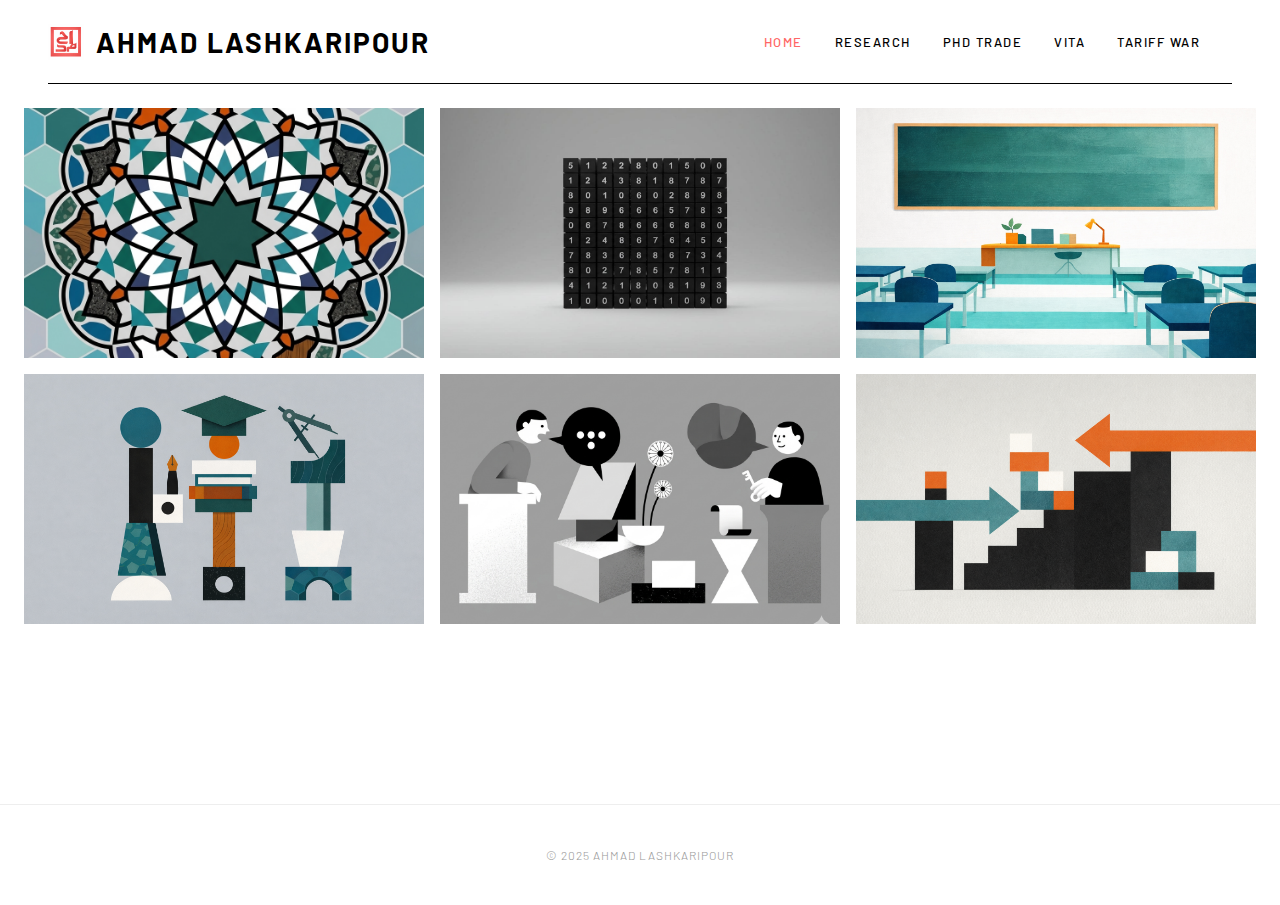
<file: index.html>
<!DOCTYPE html>
<html lang="en">
<head>
  <meta charset="utf-8">
  <meta name="viewport" content="width=device-width, initial-scale=1.0">
  <meta name="description" content="Ahmad Lashkaripour — Associate Professor of Economics at Indiana University">
  <meta name="robots" content="index,follow">
  <link rel="shortcut icon" href="header.png">
  <title>Ahmad Lashkaripour</title>
  <link href="style.css" rel="stylesheet">
  <script defer src="https://cloud.umami.is/script.js" data-website-id="e9e22272-901c-4ce2-be5a-fddb6a9340fa"></script>
</head>
<body>

  <header class="site-header">
    <h1 class="site-name"><a href="index.html"><img src="photos/logo.png" alt="" class="site-logo">Ahmad Lashkaripour</a></h1>
    <nav class="site-nav">
      <a href="index.html" class="active">Home</a>
      <a href="Research.html">Research</a>
      <a href="Teaching.html">PhD Trade</a>
      <a href="Vita.html">Vita</a>
      <a href="https://tradewar.app">Tariff War</a>
      <span class="nav-twitter">
        <a href="https://twitter.com/ALashkaripour" class="twitter-follow-button" data-show-count="false" data-show-screen-name="false"></a>
        <script async src="https://platform.twitter.com/widgets.js" charset="utf-8"></script>
      </span>
    </nav>
  </header>

  <main class="main-content">
    <div class="works-grid">

      <div class="works-item">
        <a href="About.html">
          <img src="photos/about.png" alt="About">
          <div class="tile-overlay">
            <span class="tile-label">About</span>
          </div>
        </a>
      </div>

      <div class="works-item">
        <a href="Research.html">
          <img src="photos/research.png" alt="Research">
          <div class="tile-overlay">
            <span class="tile-label">Research</span>
          </div>
        </a>
      </div>

      <div class="works-item">
        <a href="Teaching.html">
          <img src="photos/teaching.png" alt="Teaching: PhD Trade">
          <div class="tile-overlay">
            <span class="tile-label">Teaching</span>
          </div>
        </a>
      </div>

      <div class="works-item">
        <a href="Vita.html">
          <img src="photos/vita.png" alt="Vita">
          <div class="tile-overlay">
            <span class="tile-label">Vita</span>
          </div>
        </a>
      </div>

      <div class="works-item">
        <a href="Contact.html">
          <img src="photos/contact.png" alt="Contact">
          <div class="tile-overlay">
            <span class="tile-label">Contact</span>
          </div>
        </a>
      </div>

      <div class="works-item">
        <a href="https://tradewar.app">
          <img src="photos/tariff_war.png" alt="Tariff War Dashboard">
          <div class="tile-overlay">
            <span class="tile-label">Tariff War</span>
          </div>
        </a>
      </div>

    </div>
  </main>

  <footer class="site-footer">
    &copy; 2025 Ahmad Lashkaripour
  </footer>

</body>
</html>
</file>
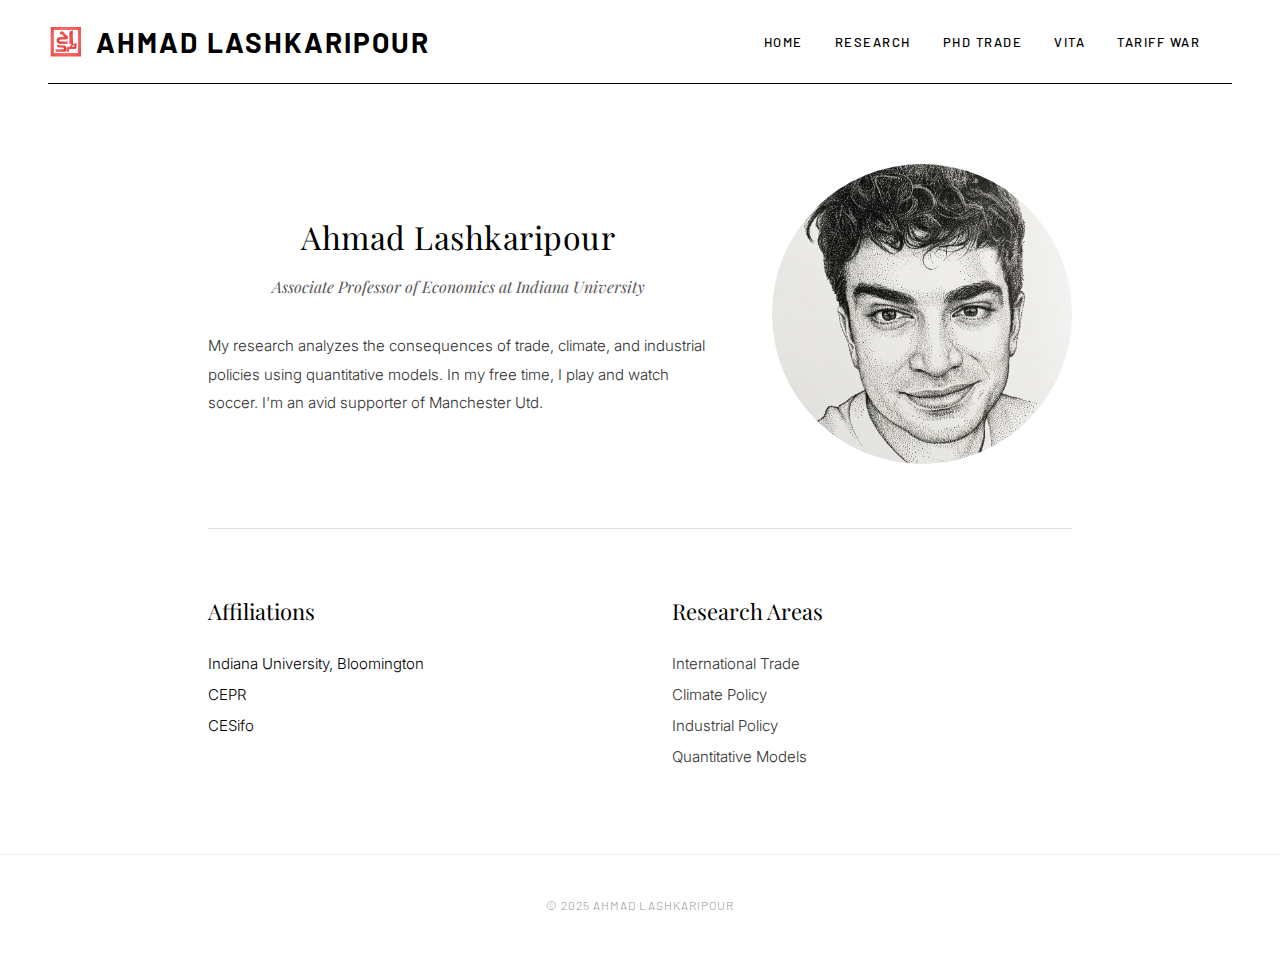
<file: About.html>
<!DOCTYPE html>
<html lang="en">
<head>
  <meta charset="utf-8">
  <meta name="viewport" content="width=device-width, initial-scale=1.0">
  <meta name="description" content="About Ahmad Lashkaripour — Associate Professor of Economics at Indiana University">
  <meta name="robots" content="index,follow">
  <link rel="shortcut icon" href="header.png">
  <title>About — Ahmad Lashkaripour</title>
  <link href="style.css" rel="stylesheet">
  <script defer src="https://cloud.umami.is/script.js" data-website-id="e9e22272-901c-4ce2-be5a-fddb6a9340fa"></script>
</head>
<body>

  <header class="site-header">
    <h1 class="site-name"><a href="index.html"><img src="photos/logo.png" alt="" class="site-logo">Ahmad Lashkaripour</a></h1>
    <nav class="site-nav">
      <a href="index.html">Home</a>
      <a href="Research.html">Research</a>
      <a href="Teaching.html">PhD Trade</a>
      <a href="Vita.html">Vita</a>
      <a href="https://tradewar.app">Tariff War</a>
      <span class="nav-twitter">
        <a href="https://twitter.com/ALashkaripour" class="twitter-follow-button" data-show-count="false" data-show-screen-name="false"></a>
        <script async src="https://platform.twitter.com/widgets.js" charset="utf-8"></script>
      </span>
    </nav>
  </header>

  <main class="main-content">
    <div class="about-page">

      <div class="about-hero">
        <div class="about-hero-text">
          <h2 class="about-name">Ahmad Lashkaripour</h2>
          <p class="about-subtitle">Associate Professor of Economics at Indiana University</p>
          <p class="about-bio">My research analyzes the consequences of trade, climate, and industrial policies using quantitative models. In my free time, I play and watch soccer. I'm an avid supporter of Manchester Utd.</p>
        </div>
        <div class="about-hero-photo">
          <img src="Ahmad.jpg" alt="Ahmad Lashkaripour">
        </div>
      </div>

      <hr class="about-divider">

      <div class="about-details">
        <div class="about-detail-col">
          <h3 class="about-detail-heading">Affiliations</h3>
          <p><a href="https://www.indiana.edu">Indiana University, Bloomington</a></p>
          <p><a href="https://cepr.org">CEPR</a></p>
          <p><a href="https://www.cesifo.org">CESifo</a></p>
        </div>
        <div class="about-detail-col">
          <h3 class="about-detail-heading">Research Areas</h3>
          <p>International Trade</p>
          <p>Climate Policy</p>
          <p>Industrial Policy</p>
          <p>Quantitative Models</p>
        </div>
      </div>

    </div>
  </main>

  <footer class="site-footer">
    &copy; 2025 Ahmad Lashkaripour
  </footer>

</body>
</html>
</file>
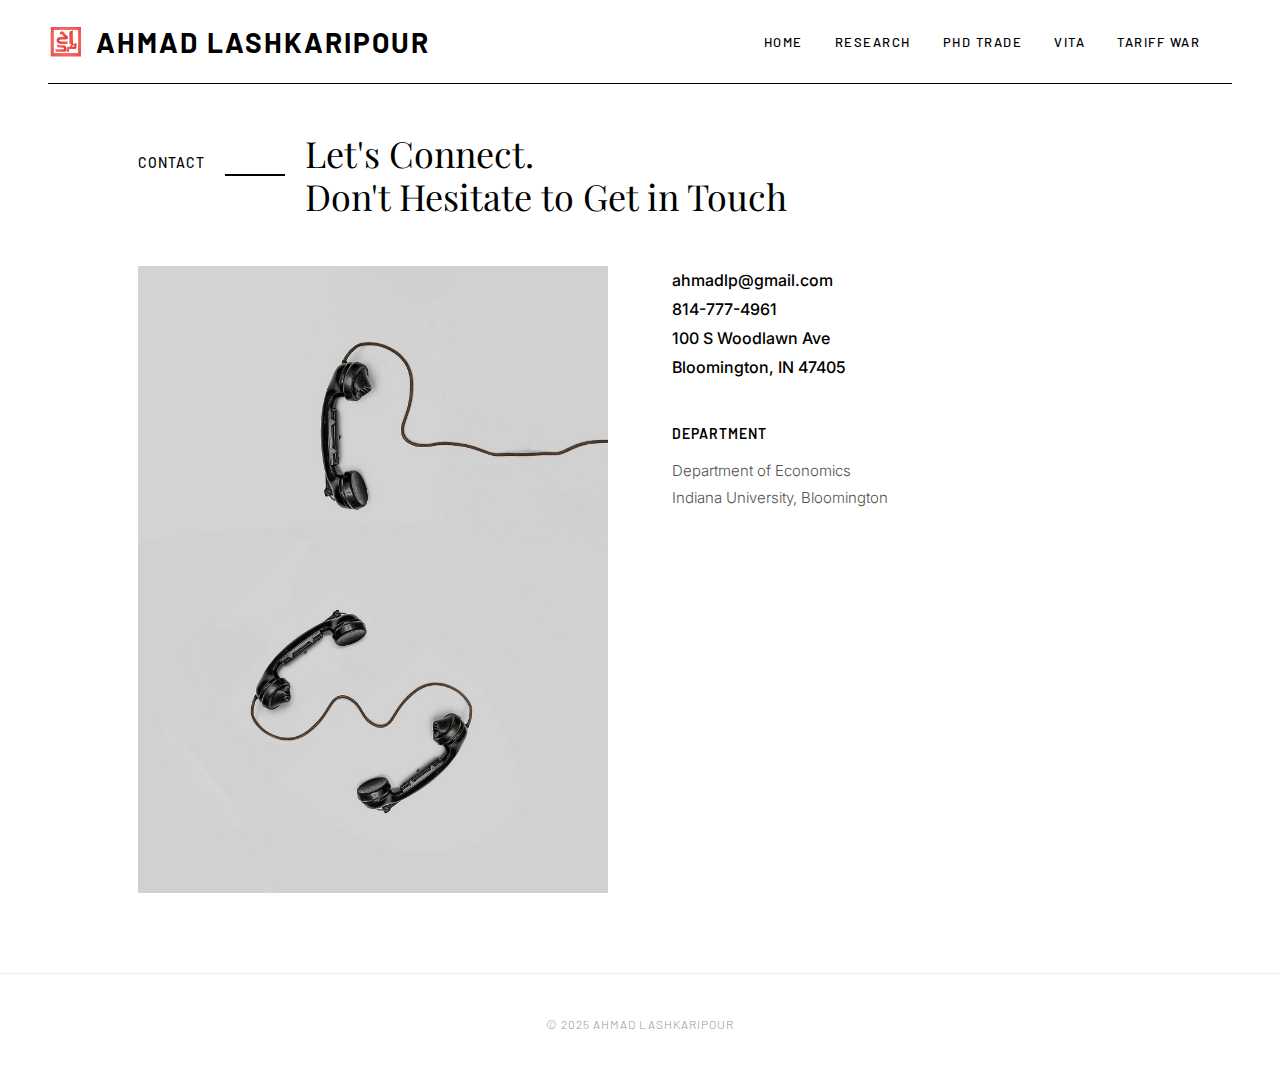
<file: Contact.html>
<!DOCTYPE html>
<html lang="en">
<head>
  <meta charset="utf-8">
  <meta name="viewport" content="width=device-width, initial-scale=1.0">
  <meta name="description" content="Contact — Ahmad Lashkaripour">
  <meta name="robots" content="index,follow">
  <link rel="shortcut icon" href="header.png">
  <title>Contact — Ahmad Lashkaripour</title>
  <link href="style.css" rel="stylesheet">
  <script defer src="https://cloud.umami.is/script.js" data-website-id="e9e22272-901c-4ce2-be5a-fddb6a9340fa"></script>
</head>
<body>

  <header class="site-header">
    <h1 class="site-name"><a href="index.html"><img src="photos/logo.png" alt="" class="site-logo">Ahmad Lashkaripour</a></h1>
    <nav class="site-nav">
      <a href="index.html">Home</a>
      <a href="Research.html">Research</a>
      <a href="Teaching.html">PhD Trade</a>
      <a href="Vita.html">Vita</a>
      <a href="https://tradewar.app">Tariff War</a>
      <span class="nav-twitter">
        <a href="https://twitter.com/ALashkaripour" class="twitter-follow-button" data-show-count="false" data-show-screen-name="false"></a>
        <script async src="https://platform.twitter.com/widgets.js" charset="utf-8"></script>
      </span>
    </nav>
  </header>

  <main class="main-content">
    <div class="contact-page">

      <div class="contact-header">
        <span class="contact-header-label">Contact</span>
        <span class="contact-header-line"></span>
        <div class="contact-header-text">
          <h2>Let's Connect.</h2>
          <h2>Don't Hesitate to Get in Touch</h2>
        </div>
      </div>

      <div class="contact-body">
        <div class="contact-photo">
          <img src="photos/contact_page.jpeg" alt="Contact">
        </div>
        <div class="contact-details">
          <p class="contact-detail-item"><a href="mailto:ahmadlp@gmail.com">ahmadlp@gmail.com</a></p>
          <p class="contact-detail-item">814-777-4961</p>
          <p class="contact-detail-item">100 S Woodlawn Ave</p>
          <p class="contact-detail-item">Bloomington, IN 47405</p>

          <div class="contact-affiliation">
            <h3>Department</h3>
            <p><a href="https://economics.indiana.edu">Department of Economics</a></p>
            <p><a href="https://www.indiana.edu">Indiana University, Bloomington</a></p>
          </div>
        </div>
      </div>

    </div>
  </main>

  <footer class="site-footer">
    &copy; 2025 Ahmad Lashkaripour
  </footer>

</body>
</html>
</file>
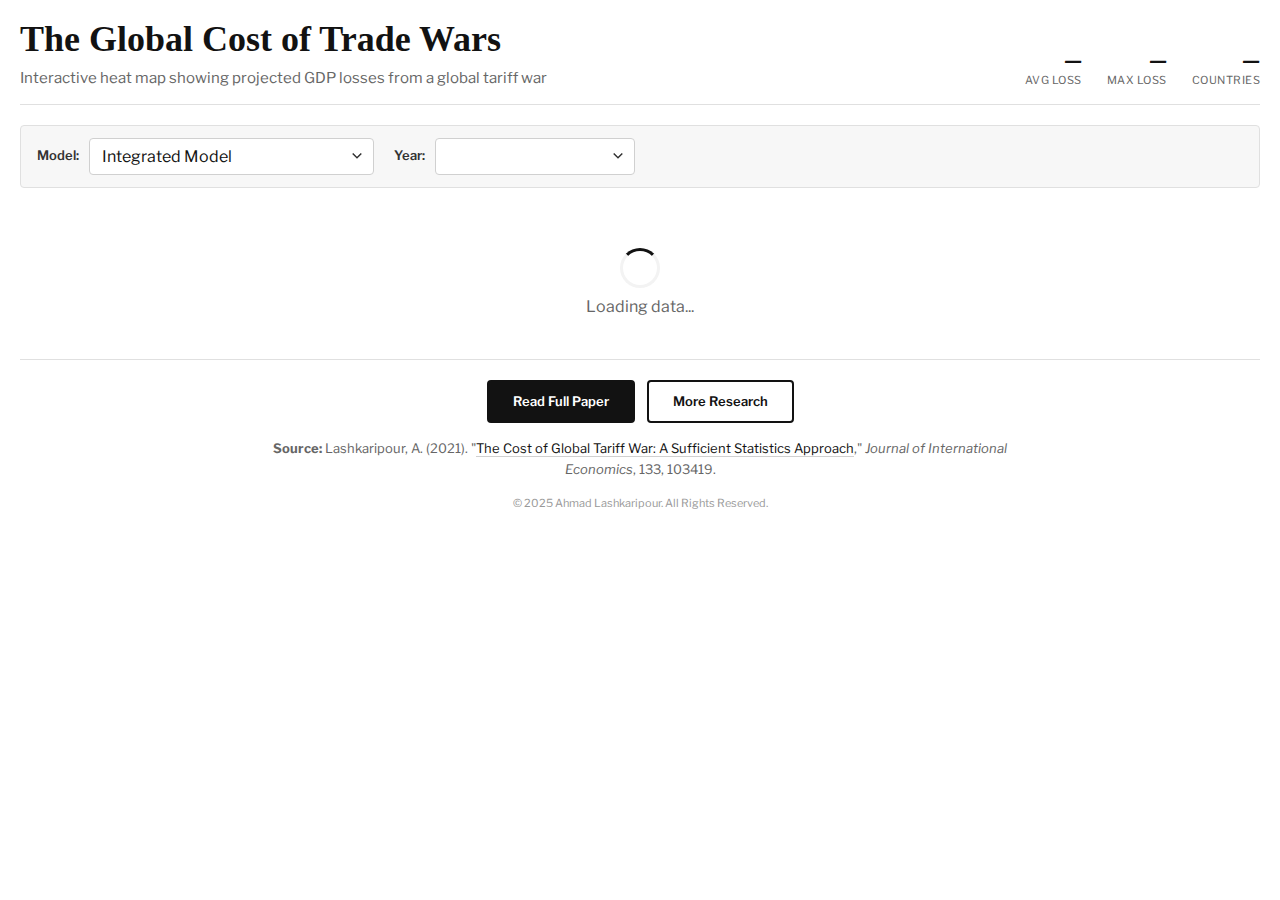
<file: GlobalTariffWar.html>
<!DOCTYPE html>
<html lang="en">
<head>
    <script defer src="https://cloud.umami.is/script.js" data-website-id="e9e22272-901c-4ce2-be5a-fddb6a9340fa"></script>

    <meta charset="utf-8">
    <meta name="viewport" content="width=device-width, initial-scale=1.0, maximum-scale=5.0, user-scalable=yes">
    <meta name="apple-mobile-web-app-capable" content="yes">
    <meta name="apple-mobile-web-app-status-bar-style" content="default">
    <meta property="og:title" content="Global Tariff War Risk Heat Map">
    <meta property="og:description" content="Interactive visualization of GDP losses from global trade conflicts">
    <meta property="og:type" content="website">
    <meta name="author" content="Ahmad Lashkaripour">
    <title>Global Tariff War Risk Heat Map</title>

    <script src="https://d3js.org/d3.v7.min.js"></script>
    <script src="https://d3js.org/d3-geo-projection.v4.min.js"></script>
    <link rel="preconnect" href="https://fonts.googleapis.com">
    <link rel="preconnect" href="https://fonts.gstatic.com" crossorigin>
    <link href="https://fonts.googleapis.com/css2?family=Libre+Franklin:wght@400;500;600;700&family=Georgia:wght@700&display=swap" rel="stylesheet">

    <style>
        * {
            box-sizing: border-box;
            margin: 0;
            padding: 0;
        }

        body {
            font-family: 'Libre Franklin', -apple-system, BlinkMacSystemFont, 'Segoe UI', sans-serif;
            background-color: #ffffff;
            color: #121212;
            line-height: 1.5;
            -webkit-font-smoothing: antialiased;
            -moz-osx-font-smoothing: grayscale;
            -webkit-text-size-adjust: 100%;
            -webkit-tap-highlight-color: rgba(0, 0, 0, 0);
            overflow-x: hidden;
        }

        .container {
            max-width: 1600px;
            margin: 0 auto;
            padding: 0 20px;
            width: 100%;
        }

        header {
            padding: 20px 0 15px;
            border-bottom: 1px solid #e0e0e0;
            margin-bottom: 20px;
        }

        .header-content {
            display: flex;
            justify-content: space-between;
            align-items: flex-end;
            gap: 20px;
            flex-wrap: wrap;
        }

        .title-group {
            flex: 1;
            min-width: 300px;
        }

        h1 {
            font-family: 'Georgia', serif;
            font-size: clamp(24px, 4vw, 36px);
            font-weight: 700;
            line-height: 1.1;
            color: #121212;
            margin-bottom: 8px;
        }

        .subtitle {
            font-size: clamp(13px, 1.5vw, 15px);
            color: #666666;
            font-weight: 400;
            line-height: 1.4;
        }

        .header-stats {
            display: flex;
            gap: 25px;
            font-size: 13px;
        }

        .stat-item {
            text-align: right;
        }

        .stat-value {
            font-size: 20px;
            font-weight: 700;
            color: #121212;
            line-height: 1;
        }

        .stat-label {
            font-size: 11px;
            color: #666666;
            text-transform: uppercase;
            letter-spacing: 0.5px;
            margin-top: 2px;
        }

        .controls-bar {
            background: #f7f7f7;
            border: 1px solid #e0e0e0;
            border-radius: 4px;
            padding: 12px 16px;
            margin-bottom: 20px;
            display: flex;
            gap: 20px;
            align-items: center;
            flex-wrap: wrap;
        }

        .control-group {
            display: flex;
            align-items: center;
            gap: 10px;
        }

        .control-label {
            font-size: 13px;
            font-weight: 600;
            color: #333333;
            white-space: nowrap;
        }

        select {
            padding: 8px 32px 8px 12px;
            font-family: 'Libre Franklin', sans-serif;
            font-size: 16px;
            color: #121212;
            background-color: #ffffff;
            border: 1px solid #d0d0d0;
            border-radius: 4px;
            cursor: pointer;
            appearance: none;
            -webkit-appearance: none;
            -moz-appearance: none;
            background-image: url("data:image/svg+xml,%3Csvg xmlns='http://www.w3.org/2000/svg' width='12' height='12' viewBox='0 0 12 12'%3E%3Cpath fill='%23333' d='M6 8.825L1.175 4 2.238 2.938 6 6.7l3.763-3.762L10.825 4z'/%3E%3C/svg%3E");
            background-repeat: no-repeat;
            background-position: right 10px center;
            min-width: 200px;
            touch-action: manipulation;
        }

        select:hover { border-color: #999999; }
        select:focus {
            outline: none;
            border-color: #121212;
            box-shadow: 0 0 0 2px rgba(18, 18, 18, 0.1);
        }

        .map-wrapper {
            position: relative;
            background: #ffffff;
            border: 1px solid #e0e0e0;
            border-radius: 6px;
            padding: 20px;
            margin-bottom: 20px;
            overflow: hidden;
            touch-action: pan-x pan-y;
        }

        #map {
            width: 100%;
            height: auto;
            touch-action: none;
        }

        #map svg {
            max-width: 100%;
            height: auto;
        }

        .legend {
            position: absolute;
            bottom: 30px;
            right: 30px;
            background: rgba(255, 255, 255, 0.95);
            backdrop-filter: blur(8px);
            border: 1px solid #d0d0d0;
            border-radius: 4px;
            padding: 12px;
            box-shadow: 0 2px 8px rgba(0, 0, 0, 0.1);
            z-index: 10;
        }

        .legend-title {
            font-size: 12px;
            font-weight: 600;
            text-transform: uppercase;
            letter-spacing: 0.5px;
            color: #333333;
            margin-bottom: 10px;
        }

        .legend-scale {
            display: flex;
            flex-direction: column;
            gap: 4px;
        }

        .legend-item {
            display: flex;
            align-items: center;
            gap: 8px;
        }

        .legend-color {
            width: 20px;
            height: 16px;
            border-radius: 2px;
            border: 1px solid rgba(0, 0, 0, 0.15);
        }

        .legend-label {
            font-size: 12px;
            color: #333333;
            font-weight: 500;
        }

        .tooltip {
            position: absolute;
            padding: 10px 14px;
            background: rgba(18, 18, 18, 0.95);
            color: #ffffff;
            border-radius: 4px;
            font-size: 13px;
            line-height: 1.5;
            pointer-events: none;
            z-index: 1000;
            opacity: 0;
            transition: opacity 0.2s ease;
            box-shadow: 0 4px 12px rgba(0, 0, 0, 0.3);
            max-width: 250px;
        }

        .tooltip-country {
            font-weight: 600;
            font-size: 14px;
            margin-bottom: 4px;
        }

        .tooltip-data {
            font-size: 12px;
            opacity: 0.95;
        }

        .country {
            stroke: #ffffff;
            stroke-width: 0.5;
            transition: all 0.2s ease;
            cursor: pointer;
        }

        .country:hover {
            stroke: #333333;
            stroke-width: 1.5;
            filter: brightness(0.93);
        }

        .country.no-data {
            fill: #f0f0f0;
            stroke: #e0e0e0;
            cursor: default;
        }

        .country.no-data:hover {
            stroke: #e0e0e0;
            stroke-width: 0.5;
            filter: none;
        }

        footer {
            text-align: center;
            padding: 20px 0 30px;
            border-top: 1px solid #e0e0e0;
        }

        .citation {
            font-size: 13px;
            color: #666666;
            line-height: 1.6;
            max-width: 800px;
            margin: 0 auto 15px;
        }

        .citation a {
            color: #121212;
            text-decoration: none;
            border-bottom: 1px solid #d0d0d0;
            transition: border-color 0.2s;
        }

        .citation a:hover {
            border-bottom-color: #121212;
        }

        .action-buttons {
            display: flex;
            gap: 12px;
            justify-content: center;
            margin-bottom: 15px;
            flex-wrap: wrap;
        }

        .btn {
            padding: 10px 24px;
            font-family: 'Libre Franklin', sans-serif;
            font-size: 13px;
            font-weight: 600;
            text-decoration: none;
            border-radius: 4px;
            transition: all 0.2s ease;
            display: inline-block;
        }

        .btn-primary {
            background: #121212;
            color: #ffffff;
            border: 2px solid #121212;
        }

        .btn-primary:hover {
            background: #333333;
            border-color: #333333;
        }

        .btn-secondary {
            background: #ffffff;
            color: #121212;
            border: 2px solid #121212;
        }

        .btn-secondary:hover {
            background: #121212;
            color: #ffffff;
        }

        .copyright {
            font-size: 11px;
            color: #999999;
        }

        .loading {
            text-align: center;
            padding: 40px;
            color: #666666;
        }

        .spinner {
            display: inline-block;
            width: 40px;
            height: 40px;
            border: 3px solid #f3f3f3;
            border-top: 3px solid #121212;
            border-radius: 50%;
            animation: spin 1s linear infinite;
        }

        @keyframes spin {
            0% { transform: rotate(0deg); }
            100% { transform: rotate(360deg); }
        }

        @media (max-width: 768px) {
            .container { padding: 0 15px; }
            header { padding: 15px 0 12px; }
            .header-content {
                flex-direction: column;
                align-items: flex-start;
                gap: 12px;
            }
            h1 {
                font-size: clamp(20px, 5vw, 28px);
                margin-bottom: 6px;
            }
            .subtitle {
                font-size: 14px;
                line-height: 1.5;
            }
            .header-stats {
                width: 100%;
                justify-content: space-between;
                gap: 15px;
            }
            .stat-value { font-size: 18px; }
            .stat-label { font-size: 10px; }
            .controls-bar {
                flex-direction: column;
                align-items: stretch;
                padding: 12px;
                gap: 12px;
            }
            .control-group {
                flex-direction: column;
                align-items: stretch;
                gap: 6px;
            }
            .control-label { font-size: 12px; }
            select {
                width: 100%;
                min-width: 0;
                font-size: 16px;
                padding: 10px 32px 10px 12px;
            }
            .map-wrapper {
                padding: 12px;
                border-radius: 4px;
            }
            #map { min-height: 300px; }
            .legend {
                position: static;
                margin-top: 12px;
                width: 100%;
                max-width: none;
            }
            .legend-title { font-size: 11px; }
            .legend-label { font-size: 11px; }
            .action-buttons {
                flex-direction: column;
                width: 100%;
                padding: 0;
                gap: 10px;
            }
            .btn {
                width: 100%;
                text-align: center;
                font-size: 14px;
                padding: 12px 24px;
                min-height: 44px;
            }
            .citation {
                font-size: 12px;
                padding: 0 5px;
            }
            footer { padding: 15px 0 25px; }
        }

        @media (max-width: 480px) {
            h1 { font-size: 22px; }
            .subtitle { font-size: 13px; }
            .map-wrapper { padding: 10px; }
            .controls-bar { padding: 10px; }
        }

        @media (max-width: 896px) and (orientation: landscape) {
            #map { min-height: 250px; }
            .header-stats { flex-wrap: nowrap; }
        }

        @media print {
            .controls-bar, .action-buttons { display: none; }
            .map-wrapper {
                box-shadow: none;
                border: 1px solid #000000;
            }
            .legend { background: white; }
        }

        @media (prefers-reduced-motion: reduce) {
            *, *::before, *::after {
                animation-duration: 0.01ms !important;
                animation-iteration-count: 1 !important;
                transition-duration: 0.01ms !important;
            }
        }

        @media (prefers-contrast: high) {
            .country { stroke-width: 1; }
            select { border-width: 2px; }
        }
    </style>
</head>
<body>
    <div class="container">
        <header>
            <div class="header-content">
                <div class="title-group">
                    <h1>The Global Cost of Trade Wars</h1>
                    <p class="subtitle">Interactive heat map showing projected GDP losses from a global tariff war</p>
                </div>
                <div class="header-stats">
                    <div class="stat-item">
                        <div class="stat-value" id="avgLoss">—</div>
                        <div class="stat-label">Avg Loss</div>
                    </div>
                    <div class="stat-item">
                        <div class="stat-value" id="maxLoss">—</div>
                        <div class="stat-label">Max Loss</div>
                    </div>
                    <div class="stat-item">
                        <div class="stat-value" id="countriesAffected">—</div>
                        <div class="stat-label">Countries</div>
                    </div>
                </div>
            </div>
        </header>

        <div class="controls-bar">
            <div class="control-group">
                <label class="control-label" for="modelSelect">Model:</label>
                <select id="modelSelect" aria-label="Select economic model">
                    <option value="integrated model">Integrated Model</option>
                    <option value="baseline model">Baseline Model</option>
                    <option value="distorted model">Model with Profit-Shifting</option>
                    <option value="IO model">Model with Supply Chain Effects</option>
                </select>
            </div>
            <div class="control-group">
                <label class="control-label" for="yearSelect">Year:</label>
                <select id="yearSelect" aria-label="Select trade data year">
                    <!-- Populated by JavaScript -->
                </select>
            </div>
        </div>

        <div id="loadingMessage" class="loading">
            <div class="spinner"></div>
            <p>Loading data...</p>
        </div>

        <div class="map-wrapper" style="display: none;">
            <div id="map"></div>
            <div class="legend">
                <div class="legend-title">GDP Loss (%)</div>
                <div class="legend-scale" id="legendScale">
                    <!-- Populated by JavaScript -->
                </div>
            </div>
        </div>

        <footer>
            <div class="action-buttons">
                <a href="Tariff_War_Lashkaripour.pdf" class="btn btn-primary" target="_blank" rel="noopener">Read Full Paper</a>
                <a href="Research.html" class="btn btn-secondary" target="_blank" rel="noopener">More Research</a>
            </div>

            <div class="citation">
                <strong>Source:</strong> Lashkaripour, A. (2021).
                "<a href="https://doi.org/10.1016/j.jinteco.2020.103419" target="_blank" rel="noopener">The Cost of Global Tariff War: A Sufficient Statistics Approach</a>,"
                <em>Journal of International Economics</em>, 133, 103419.
            </div>

            <div class="copyright">
                © 2025 Ahmad Lashkaripour. All Rights Reserved.
            </div>
        </footer>
    </div>

    <div class="tooltip"></div>

    <script>
        // Global variables
        let rawData = [];
        let worldData = null;
        let selectedModel = 'integrated model';
        let selectedYear = 2014;
        let currentData = [];

        // Configuration
        const config = {
            colorScale: d3.scaleThreshold()
                .domain([0, 1, 3, 10, 20, 40])
                .range(['#FFFFFF', '#FFE5D9', '#FF8C69', '#D64545', '#A61C1C', '#4A0000']),
            legendItems: [
                { threshold: 40, color: '#4A0000', label: '40%+' },
                { threshold: 20, color: '#A61C1C', label: '20%' },
                { threshold: 10, color: '#D64545', label: '10%' },
                { threshold: 3, color: '#FF8C69', label: '3%' },
                { threshold: 1, color: '#FFE5D9', label: '1%' },
                { threshold: 0, color: '#FFFFFF', label: '0%' }
            ]
        };

        // Load data files (uncompressed version - works on all servers)
        async function loadData() {
            try {
                console.log('Attempting to load data files...');

                const [welfareResponse, worldResponse] = await Promise.all([
                    fetch('data/welfare_data.json'),
                    fetch('data/world.json')
                ]);

                console.log('Welfare response status:', welfareResponse.status);
                console.log('World response status:', worldResponse.status);

                if (!welfareResponse.ok) {
                    throw new Error(`Failed to load welfare data: ${welfareResponse.status} ${welfareResponse.statusText}`);
                }
                if (!worldResponse.ok) {
                    throw new Error(`Failed to load world data: ${worldResponse.status} ${worldResponse.statusText}`);
                }

                console.log('Parsing JSON...');
                rawData = await welfareResponse.json();
                worldData = await worldResponse.json();

                console.log('Data loaded successfully:', rawData.length, 'records,', worldData.features.length, 'countries');

                document.getElementById('loadingMessage').style.display = 'none';
                document.querySelector('.map-wrapper').style.display = 'block';

                init();
            } catch (error) {
                console.error('Error loading data:', error);
                document.getElementById('loadingMessage').innerHTML = `
                    <p style="color: #d32f2f; font-weight: bold;">Error loading data</p>
                    <p style="color: #666; font-size: 14px; margin-top: 10px;">${error.message}</p>
                    <p style="color: #666; font-size: 13px; margin-top: 10px;">
                        Check browser console (F12) for details.<br>
                        Make sure data files are uploaded to: data/welfare_data.json and data/world.json
                    </p>
                `;
            }
        }

        function init() {
            populateYearDropdown();
            setupEventListeners();
            updateVisualization();
            createLegend();
        }

        function populateYearDropdown() {
            const years = [...new Set(rawData.map(d => d.Year))].sort((a, b) => a - b);
            const yearSelect = document.getElementById('yearSelect');

            years.forEach(year => {
                const option = document.createElement('option');
                option.value = year;
                option.textContent = `${year} trade levels`;
                if (year === 2014) option.selected = true;
                yearSelect.appendChild(option);
            });
        }

        function setupEventListeners() {
            document.getElementById('modelSelect').addEventListener('change', (e) => {
                selectedModel = e.target.value;
                updateVisualization();
            });

            document.getElementById('yearSelect').addEventListener('change', (e) => {
                selectedYear = parseInt(e.target.value);
                updateVisualization();
            });
        }

        function updateVisualization() {
            currentData = rawData.filter(d =>
                d.ModelSpec === selectedModel &&
                d.Year === selectedYear
            );
            updateStats();
            drawMap();
        }

        function updateStats() {
            const losses = currentData.map(d => Math.abs(d.Percent_Change));
            if (losses.length > 0) {
                const avgLoss = losses.reduce((a, b) => a + b, 0) / losses.length;
                const maxLoss = Math.max(...losses);
                document.getElementById('avgLoss').textContent = avgLoss.toFixed(2) + '%';
                document.getElementById('maxLoss').textContent = maxLoss.toFixed(2) + '%';
                document.getElementById('countriesAffected').textContent = currentData.length;
            }
        }

        function createLegend() {
            const legendScale = document.getElementById('legendScale');
            config.legendItems.forEach(item => {
                const legendItem = document.createElement('div');
                legendItem.className = 'legend-item';
                const colorBox = document.createElement('div');
                colorBox.className = 'legend-color';
                colorBox.style.backgroundColor = item.color;
                const label = document.createElement('div');
                label.className = 'legend-label';
                label.textContent = item.label;
                legendItem.appendChild(colorBox);
                legendItem.appendChild(label);
                legendScale.appendChild(legendItem);
            });
        }

        function getColor(value) {
            return config.colorScale(Math.abs(value));
        }

        function drawMap() {
            const mapContainer = document.getElementById('map');
            mapContainer.innerHTML = '';

            const containerWidth = mapContainer.clientWidth || window.innerWidth - 40;
            const width = Math.min(containerWidth, 1000);
            const isMobile = window.innerWidth <= 768;
            const height = isMobile ? Math.min(width * 0.6, 400) : Math.min(width * 0.55, 650);

            const svg = d3.select('#map')
                .append('svg')
                .attr('width', '100%')
                .attr('height', height)
                .attr('viewBox', `0 0 ${width} ${height}`)
                .attr('preserveAspectRatio', 'xMidYMid meet')
                .style('display', 'block');

            const g = svg.append('g');
            const projection = d3.geoNaturalEarth1()
                .scale(width / 5.2)
                .translate([width / 2.2, height / 2])
                .rotate([-30, 0, 0]);

            const path = d3.geoPath().projection(projection);
            const tooltip = d3.select('.tooltip');

            const countries = g.selectAll('path')
                .data(worldData.features)
                .enter()
                .append('path')
                .attr('class', d => {
                    const countryData = currentData.find(item => item.Country === d.properties.ISO_A3);
                    return countryData ? 'country' : 'country no-data';
                })
                .attr('d', path)
                .attr('fill', d => {
                    const countryData = currentData.find(item => item.Country === d.properties.ISO_A3);
                    return countryData ? getColor(countryData.Percent_Change) : '#f0f0f0';
                });

            function showTooltip(event, d) {
                const countryData = currentData.find(item => item.Country === d.properties.ISO_A3);
                if (countryData) {
                    const isTouchDevice = 'ontouchstart' in window;
                    const x = isTouchDevice ? event.touches?.[0]?.pageX || event.pageX : event.pageX;
                    const y = isTouchDevice ? event.touches?.[0]?.pageY || event.pageY : event.pageY;

                    tooltip.style('opacity', 1)
                        .html(`
                            <div class="tooltip-country">${d.properties.ADMIN}</div>
                            <div class="tooltip-data">
                                GDP Loss: <strong>${Math.abs(countryData.Percent_Change).toFixed(2)}%</strong><br>
                                Value: <strong>$${(Math.abs(countryData.Value_Change) / 1000).toFixed(2)}B</strong>
                            </div>
                        `)
                        .style('left', (x + 15) + 'px')
                        .style('top', (y - 10) + 'px');
                }
            }

            function moveTooltip(event) {
                const isTouchDevice = 'ontouchstart' in window;
                const x = isTouchDevice ? event.touches?.[0]?.pageX || event.pageX : event.pageX;
                const y = isTouchDevice ? event.touches?.[0]?.pageY || event.pageY : event.pageY;
                tooltip.style('left', (x + 15) + 'px').style('top', (y - 10) + 'px');
            }

            function hideTooltip() {
                tooltip.style('opacity', 0);
            }

            countries
                .on('mouseover', showTooltip)
                .on('mousemove', moveTooltip)
                .on('mouseout', hideTooltip);

            if ('ontouchstart' in window) {
                countries
                    .on('touchstart', function(event, d) {
                        event.preventDefault();
                        showTooltip(event, d);
                    })
                    .on('touchmove', function(event) {
                        event.preventDefault();
                        moveTooltip(event);
                    })
                    .on('touchend', function() {
                        setTimeout(hideTooltip, 2000);
                    });
            }

            const zoom = d3.zoom()
                .scaleExtent([1, 8])
                .filter(function(event) {
                    if (window.innerWidth <= 768) {
                        return event.type === 'wheel' || (event.touches && event.touches.length > 1);
                    }
                    return true;
                })
                .on('zoom', (event) => {
                    g.attr('transform', event.transform);
                });

            svg.call(zoom);

            if ('ontouchstart' in window) {
                let lastTap = 0;
                svg.on('touchend', function(event) {
                    const currentTime = new Date().getTime();
                    const tapLength = currentTime - lastTap;
                    if (tapLength < 300 && tapLength > 0) {
                        event.preventDefault();
                        svg.transition().duration(300).call(zoom.transform, d3.zoomIdentity);
                    }
                    lastTap = currentTime;
                });
            }
        }

        let resizeTimer;
        let resizeTimeout;
        window.addEventListener('resize', () => {
            clearTimeout(resizeTimer);
            clearTimeout(resizeTimeout);
            resizeTimer = setTimeout(() => { drawMap(); }, 150);
            resizeTimeout = setTimeout(() => { drawMap(); }, 500);
        });

        document.addEventListener('touchstart', function(event) {
            if (event.touches.length > 1) {
                event.preventDefault();
            }
        }, { passive: false });

        let lastTouchEnd = 0;
        document.addEventListener('touchend', function(event) {
            const now = (new Date()).getTime();
            if (now - lastTouchEnd <= 300) {
                event.preventDefault();
            }
            lastTouchEnd = now;
        }, false);

        // Load data on page load
        loadData();
    </script>
</body>
</html>
</file>
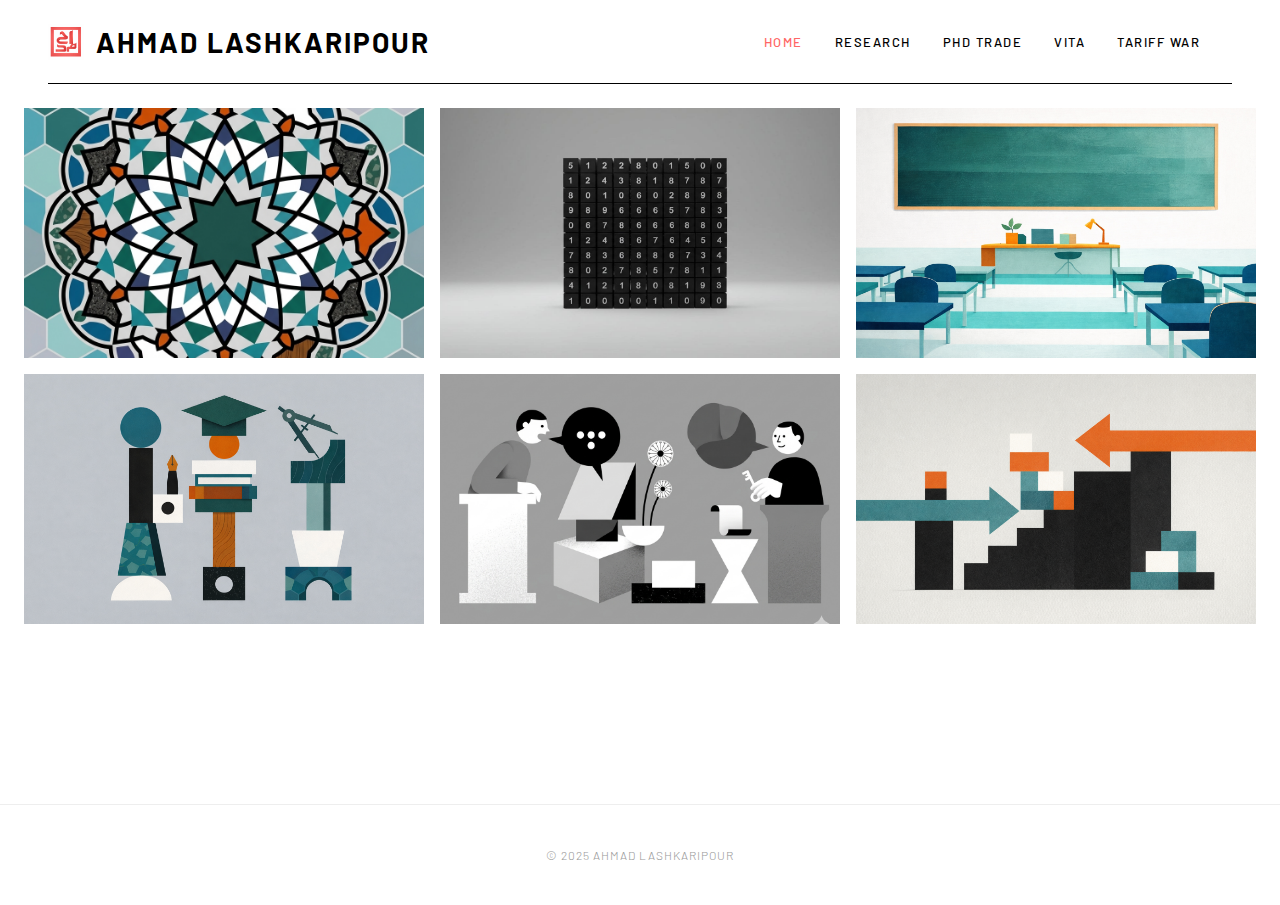
<file: home.html>
<!doctype html>
<html lang="en">
<head>
  <meta charset="utf-8" />
  <meta name="viewport" content="width=device-width, initial-scale=1" />
  <title>Redirecting...</title>
  <meta http-equiv="refresh" content="0; url=./" />
  <link rel="canonical" href="./" />
  <script>
    (function () {
      var path = window.location.pathname.replace(/home\.html$/i, "");
      if (!path) path = "/";
      if (path.charAt(path.length - 1) !== "/") path += "/";
      window.location.replace(path + window.location.search + window.location.hash);
    })();
  </script>
</head>
<body>
  <p>Redirecting to <a href="./">home page</a>...</p>
</body>
</html>
</file>
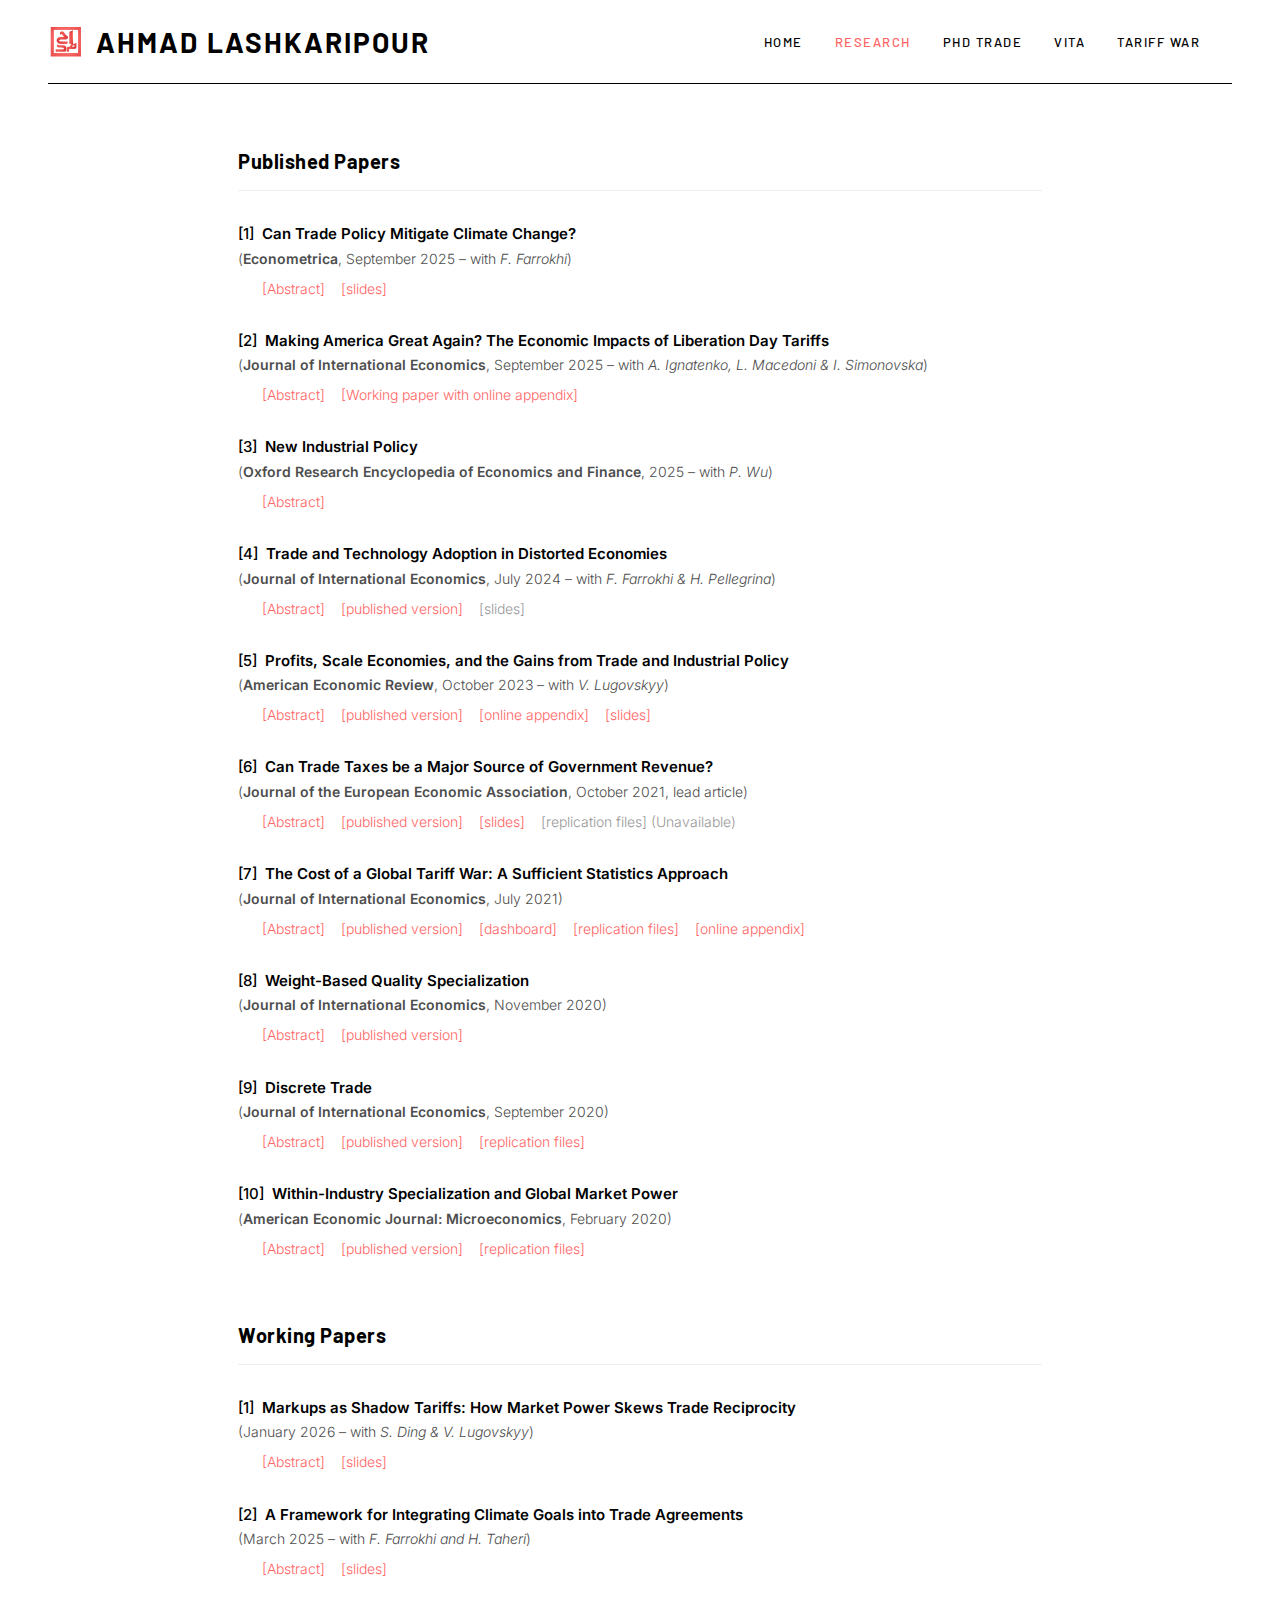
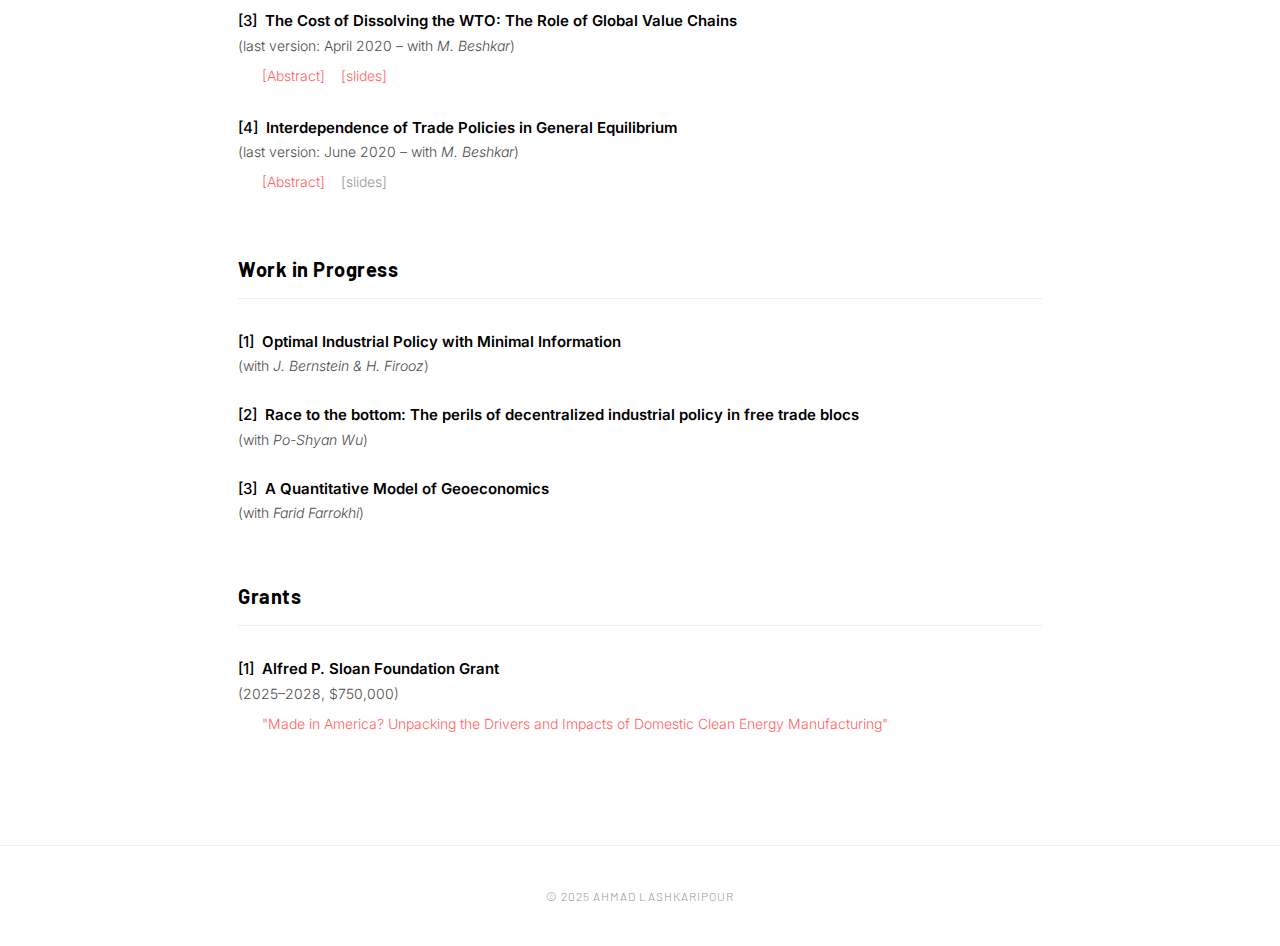
<file: Research.html>
<!DOCTYPE html>
<html lang="en">
<head>
  <meta charset="utf-8">
  <meta name="viewport" content="width=device-width, initial-scale=1.0">
  <meta name="description" content="Research — Ahmad Lashkaripour">
  <meta name="robots" content="index,follow">
  <link rel="shortcut icon" href="header.png">
  <link rel="canonical" href="Research.html">
  <title>Research — Ahmad Lashkaripour</title>
  <link href="style.css" rel="stylesheet">
  <script defer src="https://cloud.umami.is/script.js" data-website-id="e9e22272-901c-4ce2-be5a-fddb6a9340fa"></script>
</head>
<body>

  <header class="site-header">
    <h1 class="site-name"><a href="index.html"><img src="photos/logo.png" alt="" class="site-logo">Ahmad Lashkaripour</a></h1>
    <nav class="site-nav">
      <a href="index.html">Home</a>
      <a href="Research.html" class="active">Research</a>
      <a href="Teaching.html">PhD Trade</a>
      <a href="Vita.html">Vita</a>
      <a href="https://tradewar.app">Tariff War</a>
      <span class="nav-twitter">
        <a href="https://twitter.com/ALashkaripour" class="twitter-follow-button" data-show-count="false" data-show-screen-name="false"></a>
        <script async src="https://platform.twitter.com/widgets.js" charset="utf-8"></script>
      </span>
    </nav>
  </header>

  <main class="main-content">
    <div class="page-content">

      <!-- ===== Published Papers ===== -->
      <h2 class="section-heading">Published Papers</h2>

      <!-- [1] -->
      <div class="paper">
        <div class="paper-title">
          <span class="paper-number">[1]</span>
          <a href="Farrokhi_Lashkaripour_2025.pdf">Can Trade Policy Mitigate Climate Change?</a>
        </div>
        <div class="paper-meta">(<strong>Econometrica</strong>, September 2025 &ndash; with <em>F. Farrokhi</em>)</div>
        <div class="paper-links">
          <a href="#" onclick="toggleAbstract(this); return false;">[Abstract]</a>
          <a href="FL2023_slides.pdf">[slides]</a>
        </div>
        <div class="paper-abstract">
          <p>Trade policy is often cast as a solution to the free-riding problem in international climate agreements. This paper examines the extent to which trade policy can deliver on this promise. We incorporate global supply chains of carbon and climate externalities into a multi-country, multi-industry general equilibrium trade model. By deriving theoretical formulas for optimal carbon and border taxes, we quantify the maximum efficacy of two trade policy solutions to the free-riding problem. Adding optimal carbon border taxes to existing tariffs proves largely ineffective, delivering only 3.4% of what could be achieved under globally optimal carbon pricing. In contrast, Nordhaus's (2015) climate club framework, in which border taxes are used as contingent penalties to deter free-riding, can achieve 33-68% of the globally optimal carbon reduction, depending on the initial coalition (EU, EU+US, or EU+US+China). In all cases, the climate club ensures universal compliance, thereby preserving free trade.</p>
        </div>
      </div>

      <!-- [2] -->
      <div class="paper">
        <div class="paper-title">
          <span class="paper-number">[2]</span>
          <a href="MAGA2025_JIE.pdf">Making America Great Again? The Economic Impacts of Liberation Day Tariffs</a>
        </div>
        <div class="paper-meta">(<strong>Journal of International Economics</strong>, September 2025 &ndash; with <em>A. Ignatenko, L. Macedoni &amp; I. Simonovska</em>)</div>
        <div class="paper-links">
          <a href="#" onclick="toggleAbstract(this); return false;">[Abstract]</a>
          <a href="MAGA_July2025.pdf">[Working paper with online appendix]</a>
        </div>
        <div class="paper-abstract">
          <p>On April 2, 2025, President Trump declared "Liberation Day," announcing broad tariffs to reduce trade deficits and revive U.S. industry. We analyze the long-term economic impacts of these tariffs. If trading partners do not retaliate, the tariffs could decrease the U.S. trade deficit and improve its terms of trade, yielding modest welfare gains when tariff revenues reduce the income tax burden for American workers. However, reciprocal retaliation results in net welfare losses for the U.S. economy. We derive the unilaterally optimal tariff policy and find that the USTR proposed tariffs, based on bilateral trade deficits, diverge markedly from the optimal design. The optimal tariff is 19%, uniformly applied across all trading partners, and determined solely by the aggregate trade deficit, rather than bilateral imbalances. Under optimal foreign retaliation to the USTR tariffs, U.S. welfare declines by up to 3.4% when accounting for input-output linkages, while global employment contracts by 0.58%.</p>
        </div>
      </div>

      <!-- [3] -->
      <div class="paper">
        <div class="paper-title">
          <span class="paper-number">[3]</span>
          <a href="New_Industrial_Policy.pdf">New Industrial Policy</a>
        </div>
        <div class="paper-meta">(<strong>Oxford Research Encyclopedia of Economics and Finance</strong>, 2025 &ndash; with <em>P. Wu</em>)</div>
        <div class="paper-links">
          <a href="#" onclick="toggleAbstract(this); return false;">[Abstract]</a>
        </div>
        <div class="paper-abstract">
          <p>Industrial policy, once dismissed as a relic of mercantilism, has reemerged in response to geopolitical tensions, environmental crises, and skepticism about unregulated markets. Advocates highlight its potential to address market failures arising from scale economies, market power, and externalities, while critics caution that real-world effectiveness remains uncertain. This essay develops a framework suited to today's globally integrated economies, where industrial policy must balance domestic gains with unintended international consequences, especially in areas like climate change. It reviews both retrospective evaluations of past policies, such as South Korea's HCI drive and China's interventions, and forward-looking, model-based analyses estimating potential gains from optimal policy design. Evidence suggests that while some historical cases highlight successes, the broader record is mixed, with outcomes often complicated by spillovers and global integration. In a world of deep interdependence, unilateral efforts appear less likely to replicate past successes, strengthening the case for regional or international coordination in industrial policy.</p>
        </div>
      </div>

      <!-- [4] -->
      <div class="paper">
        <div class="paper-title">
          <span class="paper-number">[4]</span>
          <a href="FLP_2023.pdf">Trade and Technology Adoption in Distorted Economies</a>
        </div>
        <div class="paper-meta">(<strong>Journal of International Economics</strong>, July 2024 &ndash; with <em>F. Farrokhi &amp; H. Pellegrina</em>)</div>
        <div class="paper-links">
          <a href="#" onclick="toggleAbstract(this); return false;">[Abstract]</a>
          <a href="https://doi.org/10.1016/j.jinteco.2024.103922">[published version]</a>
          <span class="unavailable">[slides]</span>
        </div>
        <div class="paper-abstract">
          <p>This paper examines how labor market imperfections distort firm-level technology choices and alter the gains from trade in developing countries. Motivated by evidence that firms using modern technologies are disproportionately exposed to labor market distortions, we introduce firm-level technology choices and labor market distortions into an otherwise standard quantitative trade model. We then provide formulas for the welfare and labor productivity gains from trade liberalization, highlighting the role of distortions and technology choice. Our quantitative analysis reveals that labor market distortions provide a possible explanation for the inefficiently low levels of modern technology adoption in developing countries. Moreover, labor market distortions erode one-third of the potential labor productivity gains from trade liberalization among low-income countries.</p>
        </div>
      </div>

      <!-- [5] -->
      <div class="paper">
        <div class="paper-title">
          <span class="paper-number">[5]</span>
          <a href="Lashkaripour_Lugovskyy_AER_2023.pdf">Profits, Scale Economies, and the Gains from Trade and Industrial Policy</a>
        </div>
        <div class="paper-meta">(<strong>American Economic Review</strong>, October 2023 &ndash; with <em>V. Lugovskyy</em>)</div>
        <div class="paper-links">
          <a href="#" onclick="toggleAbstract(this); return false;">[Abstract]</a>
          <a href="https://www.aeaweb.org/articles?id=10.1257/aer.20210419">[published version]</a>
          <a href="Online_Appendix_LL2023.pdf">[online appendix]</a>
          <a href="LL2023_AER_slides.pdf">[slides]</a>
        </div>
        <div class="paper-abstract">
          <p>This paper examines the efficacy of second-best trade restrictions at correcting sectoral misallocation due to scale economies or profit-generating markups. To this end, we characterize optimal trade and industrial policies in an important class of quantitative trade models with scale effects and profits, estimating the structural parameters that govern policy outcomes. Our estimates reveal that standalone trade policy measures are remarkably ineffective at correcting misallocation, even when designed optimally. Unilateral adoption of corrective industrial policies is also ineffective due to immiserizing growth effects. But industrial policies coordinated internationally via a deep agreement are more transformative than any unilateral policy alternative.</p>
        </div>
      </div>

      <!-- [6] -->
      <div class="paper">
        <div class="paper-title">
          <span class="paper-number">[6]</span>
          <a href="TARIFF_REVENUE_Lashkaripour.pdf">Can Trade Taxes be a Major Source of Government Revenue?</a>
        </div>
        <div class="paper-meta">(<strong>Journal of the European Economic Association</strong>, October 2021, lead article)</div>
        <div class="paper-links">
          <a href="#" onclick="toggleAbstract(this); return false;">[Abstract]</a>
          <a href="https://academic.oup.com/jeea/advance-article-abstract/doi/10.1093/jeea/jvaa058/6041734">[published version]</a>
          <a href="Teaching_Slides_Lashkaripour2020.pdf">[slides]</a>
          <span class="unavailable">[replication files] (Unavailable)</span>
        </div>
        <div class="paper-abstract">
          <p>The tariff-for-revenue argument has been invoked repeatedly in recent years to justify protectionism. It is motivated by the belief that a country with market power can use trade taxes to raise revenue from foreign consumers and producers. This paper develops a new sufficient statistics methodology to evaluate this claim for a wide range of countries. I show that (a) even large countries have limited market power. (b) So, before retaliation by trading partners, the average country can beneficially replace only 16% of its domestic tax revenues with trade taxes. (c) After retaliation, however, 50% of the collected trade tax revenues disappear, governments are forced to increase domestic taxes to counter their shrinking tax base, and real GDP drops across-the-board by an average of 7%. On the flip side, these findings indicate (d) the gains from multilateral trade agreements are also 30% larger once we account for the fiscal cost of trade wars.</p>
        </div>
      </div>

      <!-- [7] -->
      <div class="paper">
        <div class="paper-title">
          <span class="paper-number">[7]</span>
          <a href="Tariff_War_Lashkaripour.pdf">The Cost of a Global Tariff War: A Sufficient Statistics Approach</a>
        </div>
        <div class="paper-meta">(<strong>Journal of International Economics</strong>, July 2021)</div>
        <div class="paper-links">
          <a href="#" onclick="toggleAbstract(this); return false;">[Abstract]</a>
          <a href="https://www.sciencedirect.com/science/article/abs/pii/S0022199620301343">[published version]</a>
          <a href="jie-dash/index.html">[dashboard]</a>
          <a href="Replication_Page_Tariff_War.html">[replication files]</a>
          <a href="Tariff_War_Lashkaripour_Online_Appendix.pdf">[online appendix]</a>
        </div>
        <div class="paper-abstract">
          <p>Tariff wars have reemerged as a serious threat to the global economy. Yet measuring the prospective cost of a global tariff war remains computationally prohibitive, unless we restrict attention to a small set of countries and industries. This paper develops a new methodology that measures the cost of a global tariff war in one simple step as a function of observable shares, industry-level trade elasticities, and markup wedges. Applying this methodology to data on 44 countries and 56 industries, I find that (i) the prospective cost of a global tariff war has more-than-doubled over the past fifteen years, with small downstream economies being the most vulnerable. (ii) Meanwhile, due to the rise of global markup distortions, the potential gains from cooperative tariff policies have also elevated to unprecedented levels.</p>
        </div>
      </div>

      <!-- [8] -->
      <div class="paper">
        <div class="paper-title">
          <span class="paper-number">[8]</span>
          <a href="Lashkaripour_Weight.pdf">Weight-Based Quality Specialization</a>
        </div>
        <div class="paper-meta">(<strong>Journal of International Economics</strong>, November 2020)</div>
        <div class="paper-links">
          <a href="#" onclick="toggleAbstract(this); return false;">[Abstract]</a>
          <a href="https://www.sciencedirect.com/science/article/abs/pii/S0022199620300957">[published version]</a>
        </div>
        <div class="paper-abstract">
          <p>This paper uncovers a new type of quality specialization that occurs along the physical weight margin. To this end, I document that (i) there is great heterogeneity in the unit weight of traded goods even within narrowly-defined product categories; (ii) heavier varieties of the same product are more costly to produce; (iii) heavier varieties exhibit (on average) a higher product appeal or quality; and (v) the cost of transportation increases more rapidly with unit weight than the cost of production. These observations indicate that suppliers face a basic quality-cost trade-off when choosing their output unit weight. As a result of this trade-off, high-wage economies specialize in heavier varieties of a given good, while geographically distant economies specialize in lighter varieties (i.e., weight-based quality specialization). Micro-level trade data support these predictions and suggest that weight-based quality specialization can explain a significant portion of the cross-national variation in export prices and export quality. Moreover, accounting for the heterogeneity in export unit weights yields support for the iceberg trade cost assumption, which has proven to be elusive in the past.</p>
        </div>
      </div>

      <!-- [9] -->
      <div class="paper">
        <div class="paper-title">
          <span class="paper-number">[9]</span>
          <a href="Lashkaripour_Discrete_2020.pdf">Discrete Trade</a>
        </div>
        <div class="paper-meta">(<strong>Journal of International Economics</strong>, September 2020)</div>
        <div class="paper-links">
          <a href="#" onclick="toggleAbstract(this); return false;">[Abstract]</a>
          <a href="https://www.sciencedirect.com/science/article/abs/pii/S0022199620300799">[published version]</a>
          <a href="Replication_Page_Discrete_Trade.html">[replication files]</a>
        </div>
        <div class="paper-abstract">
          <p>International quality specialization (IQS) and pricing-to-market (PTM) are two of the most studied phenomena in international trade. I present new evidence that PTM and IQS are significantly more pronounced in discrete industries that involve indivisible consumption goods. In light of this observation, I develop a generalized model of international trade that accommodates both discrete and continuous industries. Using this general framework, I argue that IQS and PTM in discrete industries are magnified by (i) affordability constraints, and (ii) cross-country differences in the price of non-traded services. These predictions find strong support from micro-level trade data. Furthermore, I show that the unique forces underlying discrete trade shed fresh light on the gains from trade and the "big-push" effects of globalization.</p>
        </div>
      </div>

      <!-- [10] -->
      <div class="paper">
        <div class="paper-title">
          <span class="paper-number">[10]</span>
          <a href="Lashkaripour_Market_Power_2020.pdf">Within-Industry Specialization and Global Market Power</a>
        </div>
        <div class="paper-meta">(<strong>American Economic Journal: Microeconomics</strong>, February 2020)</div>
        <div class="paper-links">
          <a href="#" onclick="toggleAbstract(this); return false;">[Abstract]</a>
          <a href="https://doi.org/10.1257/mic.20170336">[published version]</a>
          <a href="Lashkaripour_Markup_Replication.zip">[replication files]</a>
        </div>
        <div class="paper-abstract">
          <p>Export price levels exhibit tremendous cross-national and spatial variation, even within narrowly-defined industries. Standard theories attribute this variation to within-industry quality specialization. This paper argues that a significant portion of the export price variation is driven by rich and remote economies specializing in high-market power, high-returns-to-scale segments of industries. I also argue that this particular pattern of specialization (i) accounts for 30% of the overall gains from trade, and (ii) explains more than 37% of the observed cross-national income inequality.</p>
        </div>
      </div>

      <!-- ===== Working Papers ===== -->
      <h2 class="section-heading">Working Papers</h2>

      <!-- [1] -->
      <div class="paper">
        <div class="paper-title">
          <span class="paper-number">[1]</span>
          <a href="DLL2026.pdf">Markups as Shadow Tariffs: How Market Power Skews Trade Reciprocity</a>
        </div>
        <div class="paper-meta">(January 2026 &ndash; with <em>S. Ding &amp; V. Lugovskyy</em>)</div>
        <div class="paper-links">
          <a href="#" onclick="toggleAbstract(this); return false;">[Abstract]</a>
          <a href="DLL2025_slides.pdf">[slides]</a>
        </div>
        <div class="paper-abstract">
          <p>We show that in open economies, firm markups function as shadow tariffs: they generate domestic deadweight losses but also shift surplus internationally through excess profits earned abroad. These international profit-shifting effects represent a pure distributive externality, benefiting countries that capture a larger share of global excess profits. We derive a new formula for the welfare loss from market power under these distributive externalities and compile global data on firm markups and multinational ownership to measure the tariff-equivalent of observed markups. Our findings reveal that high-income countries capture a disproportionate share of global excess profits. Consequently, the welfare losses from market power for these countries are mitigated, and in some cases reversed, through net profit inflows from abroad. We estimate that these profit-shifting externalities are equivalent to a 17.6 percent shadow tariff imposed by high-income countries&mdash;challenging the view that advanced countries have made outsized concessions under existing trade agreements.</p>
        </div>
      </div>

      <!-- [2] -->
      <div class="paper">
        <div class="paper-title">
          <span class="paper-number">[2]</span>
          <a href="FLT_2025.pdf">A Framework for Integrating Climate Goals into Trade Agreements</a>
        </div>
        <div class="paper-meta">(March 2025 &ndash; with <em>F. Farrokhi and H. Taheri</em>)</div>
        <div class="paper-links">
          <a href="#" onclick="toggleAbstract(this); return false;">[Abstract]</a>
          <a href="BL_Slides_ASSA_2022.pdf">[slides]</a>
        </div>
        <div class="paper-abstract">
          <p>This paper develops a framework for integrating carbon pricing into existing international trade agreements, which traditionally have overlooked climate concerns. We start by showing that: (i) Countries benefiting most from trade agreements also generate higher trade-related emissions. (ii) National-level carbon taxes create pecuniary terms-of-trade externalities, causing the burden of carbon taxes imposed in one country to fall onto consumers elsewhere. Finding (i) indicates that contingent trade reforms that link market access to carbon pricing could effectively reduce emissions. However, due to the pecuniary externalities described by (ii), a redistribution mechanism may be necessary to equalize the tax burden internationally. To address this, we propose a Global Climate Fund to redistribute border-related carbon tax revenues. Quantitative analysis reveals that even a simple fund allocation mechanism could incorporate carbon pricing of up to $119 per ton of CO2 within current trade regimes, achieving a 50% reduction in global emissions.</p>
        </div>
      </div>

      <!-- [3] -->
      <div class="paper">
        <div class="paper-title">
          <span class="paper-number">[3]</span>
          <a href="BL2020_Production_Networks.pdf">The Cost of Dissolving the WTO: The Role of Global Value Chains</a>
        </div>
        <div class="paper-meta">(last version: April 2020 &ndash; with <em>M. Beshkar</em>)</div>
        <div class="paper-links">
          <a href="#" onclick="toggleAbstract(this); return false;">[Abstract]</a>
          <a href="BL_Slides_ASSA_2022.pdf">[slides]</a>
        </div>
        <div class="paper-abstract">
          <p>As trade agreements face renewed pressure, we show that the rise of global value chains has multiplied the value of trade agreements to unprecedented levels. We cast our argument using a non-parametric neoclassical trade model that accommodates global input-output networks and nests a wide class of quantitative trade models as a special case. To guide our analysis, we derive analytic formulas for optimal non-cooperative trade taxes in this general framework. These formulas predict the extent of trade restriction if global trade agreements were to dissolve. Mapping these formulas to data, we quantify the value of trade agreements for various countries. We find that the disintegration of existing trade agreements will erase 30% of the overall gains from trade, which amounts to a $2.8 trillion loss in global GDP. Around 46% of this value is driven by the agreements' facilitation of global value chains.</p>
        </div>
      </div>

      <!-- [4] -->
      <div class="paper">
        <div class="paper-title">
          <span class="paper-number">[4]</span>
          <a href="BL2020_Interdependence.pdf">Interdependence of Trade Policies in General Equilibrium</a>
        </div>
        <div class="paper-meta">(last version: June 2020 &ndash; with <em>M. Beshkar</em>)</div>
        <div class="paper-links">
          <a href="#" onclick="toggleAbstract(this); return false;">[Abstract]</a>
          <span class="unavailable">[slides]</span>
        </div>
        <div class="paper-abstract">
          <p>If governments are banned from using certain trade policy instruments, they may resort to other instruments to compensate for their lost policy space. The welfare effects of trade policy reforms, therefore, depend critically on the interdependence of various policy instruments at the governments' disposal. Using a multi-industry general-equilibrium Ricardian trade model we find that: (i) Restricting export subsidies/taxes leads to trade liberalization, but restricting import tariffs in isolation has no such effect; (ii) If export subsidies are already restricted, negotiated tariff cuts in a subset of industries lead to unilateral cuts in other industries; and (iii) A free trade agreement that precludes the use of trade taxes may lead to the adoption of wasteful trade barriers by welfare-maximizing governments. Fitting our model to trade data for 40 major countries, we show that these effects are quantitatively significant.</p>
        </div>
      </div>

      <!-- ===== Work in Progress ===== -->
      <h2 class="section-heading">Work in Progress</h2>

      <div class="paper">
        <div class="paper-title">
          <span class="paper-number">[1]</span>
          Optimal Industrial Policy with Minimal Information
        </div>
        <div class="paper-meta">(with <em>J. Bernstein &amp; H. Firooz</em>)</div>
      </div>

      <div class="paper">
        <div class="paper-title">
          <span class="paper-number">[2]</span>
          Race to the bottom: The perils of decentralized industrial policy in free trade blocs
        </div>
        <div class="paper-meta">(with <em>Po-Shyan Wu</em>)</div>
      </div>

      <div class="paper">
        <div class="paper-title">
          <span class="paper-number">[3]</span>
          A Quantitative Model of Geoeconomics
        </div>
        <div class="paper-meta">(with <em>Farid Farrokhi</em>)</div>
      </div>

      <!-- ===== Grants ===== -->
      <h2 class="section-heading">Grants</h2>

      <div class="paper">
        <div class="paper-title">
          <span class="paper-number">[1]</span>
          Alfred P. Sloan Foundation Grant
        </div>
        <div class="paper-meta">(2025&ndash;2028, $750,000)</div>
        <div class="paper-links">
          <a href="https://madeinamerica.netlify.app">"Made in America? Unpacking the Drivers and Impacts of Domestic Clean Energy Manufacturing"</a>
        </div>
      </div>

    </div>
  </main>

  <footer class="site-footer">
    &copy; 2025 Ahmad Lashkaripour
  </footer>

  <script>
    function toggleAbstract(el) {
      var abstract = el.closest('.paper').querySelector('.paper-abstract');
      if (abstract) {
        abstract.classList.toggle('open');
      }
    }
  </script>

</body>
</html>
</file>
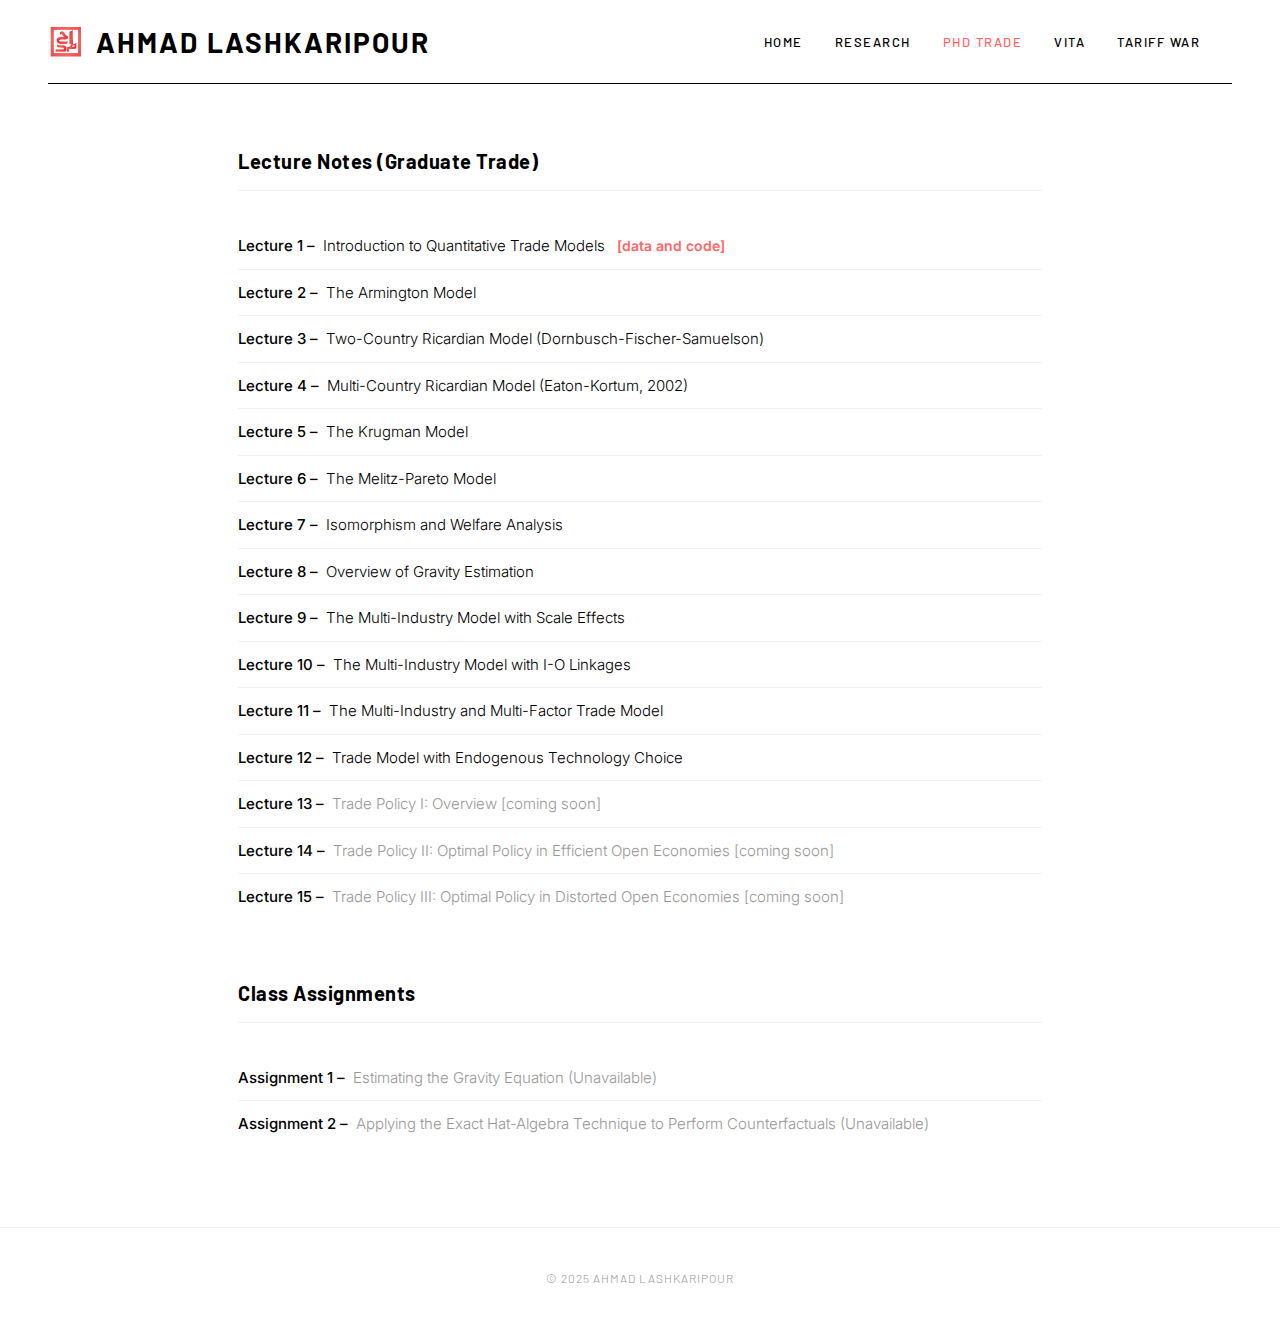
<file: Teaching.html>
<!DOCTYPE html>
<html lang="en">
<head>
  <meta charset="utf-8">
  <meta name="viewport" content="width=device-width, initial-scale=1.0">
  <meta name="description" content="Teaching — Ahmad Lashkaripour">
  <meta name="robots" content="index,follow">
  <link rel="shortcut icon" href="header.png">
  <link rel="canonical" href="Teaching.html">
  <title>Teaching — Ahmad Lashkaripour</title>
  <link href="style.css" rel="stylesheet">
  <script defer src="https://cloud.umami.is/script.js" data-website-id="e9e22272-901c-4ce2-be5a-fddb6a9340fa"></script>
</head>
<body>

  <header class="site-header">
    <h1 class="site-name"><a href="index.html"><img src="photos/logo.png" alt="" class="site-logo">Ahmad Lashkaripour</a></h1>
    <nav class="site-nav">
      <a href="index.html">Home</a>
      <a href="Research.html">Research</a>
      <a href="Teaching.html" class="active">PhD Trade</a>
      <a href="Vita.html">Vita</a>
      <a href="https://tradewar.app">Tariff War</a>
      <span class="nav-twitter">
        <a href="https://twitter.com/ALashkaripour" class="twitter-follow-button" data-show-count="false" data-show-screen-name="false"></a>
        <script async src="https://platform.twitter.com/widgets.js" charset="utf-8"></script>
      </span>
    </nav>
  </header>

  <main class="main-content">
    <div class="page-content">

      <h2 class="section-heading">Lecture Notes (Graduate Trade)</h2>

      <ul class="lecture-list">
        <li class="lecture-item">
          <span class="lecture-number">Lecture 1 &ndash;</span>
          <a href="1_Introduction.pdf">Introduction to Quantitative Trade Models</a>
          <a href="code/lecture_1.zip" class="code-link">[data and code]</a>
        </li>
        <li class="lecture-item">
          <span class="lecture-number">Lecture 2 &ndash;</span>
          <a href="2_Armington.pdf">The Armington Model</a>
        </li>
        <li class="lecture-item">
          <span class="lecture-number">Lecture 3 &ndash;</span>
          <a href="3_DFS.pdf">Two-Country Ricardian Model (Dornbusch-Fischer-Samuelson)</a>
        </li>
        <li class="lecture-item">
          <span class="lecture-number">Lecture 4 &ndash;</span>
          <a href="4_Eaton_Kortum.pdf">Multi-Country Ricardian Model (Eaton-Kortum, 2002)</a>
        </li>
        <li class="lecture-item">
          <span class="lecture-number">Lecture 5 &ndash;</span>
          <a href="5_Krugman.pdf">The Krugman Model</a>
        </li>
        <li class="lecture-item">
          <span class="lecture-number">Lecture 6 &ndash;</span>
          <a href="6_Melitz_Pareto.pdf">The Melitz-Pareto Model</a>
        </li>
        <li class="lecture-item">
          <span class="lecture-number">Lecture 7 &ndash;</span>
          <a href="7_Welfare_Analysis.pdf">Isomorphism and Welfare Analysis</a>
        </li>
        <li class="lecture-item">
          <span class="lecture-number">Lecture 8 &ndash;</span>
          <a href="8_Gravity_Estimation.pdf">Overview of Gravity Estimation</a>
        </li>
        <li class="lecture-item">
          <span class="lecture-number">Lecture 9 &ndash;</span>
          <a href="9_Scale_Effects.pdf">The Multi-Industry Model with Scale Effects</a>
        </li>
        <li class="lecture-item">
          <span class="lecture-number">Lecture 10 &ndash;</span>
          <a href="10_Input_Output_Linkages.pdf">The Multi-Industry Model with I-O Linkages</a>
        </li>
        <li class="lecture-item">
          <span class="lecture-number">Lecture 11 &ndash;</span>
          <a href="11_Multiple_Factors.pdf">The Multi-Industry and Multi-Factor Trade Model</a>
        </li>
        <li class="lecture-item">
          <span class="lecture-number">Lecture 12 &ndash;</span>
          <a href="12_Technology_Adoption.pdf">Trade Model with Endogenous Technology Choice</a>
        </li>
        <li class="lecture-item">
          <span class="lecture-number">Lecture 13 &ndash;</span>
          <span class="unavailable">Trade Policy I: Overview [coming soon]</span>
        </li>
        <li class="lecture-item">
          <span class="lecture-number">Lecture 14 &ndash;</span>
          <span class="unavailable">Trade Policy II: Optimal Policy in Efficient Open Economies [coming soon]</span>
        </li>
        <li class="lecture-item">
          <span class="lecture-number">Lecture 15 &ndash;</span>
          <span class="unavailable">Trade Policy III: Optimal Policy in Distorted Open Economies [coming soon]</span>
        </li>
      </ul>

      <h2 class="section-heading">Class Assignments</h2>

      <ul class="lecture-list">
        <li class="lecture-item">
          <span class="lecture-number">Assignment 1 &ndash;</span>
          <span class="unavailable">Estimating the Gravity Equation (Unavailable)</span>
        </li>
        <li class="lecture-item">
          <span class="lecture-number">Assignment 2 &ndash;</span>
          <span class="unavailable">Applying the Exact Hat-Algebra Technique to Perform Counterfactuals (Unavailable)</span>
        </li>
      </ul>

    </div>
  </main>

  <footer class="site-footer">
    &copy; 2025 Ahmad Lashkaripour
  </footer>

</body>
</html>
</file>
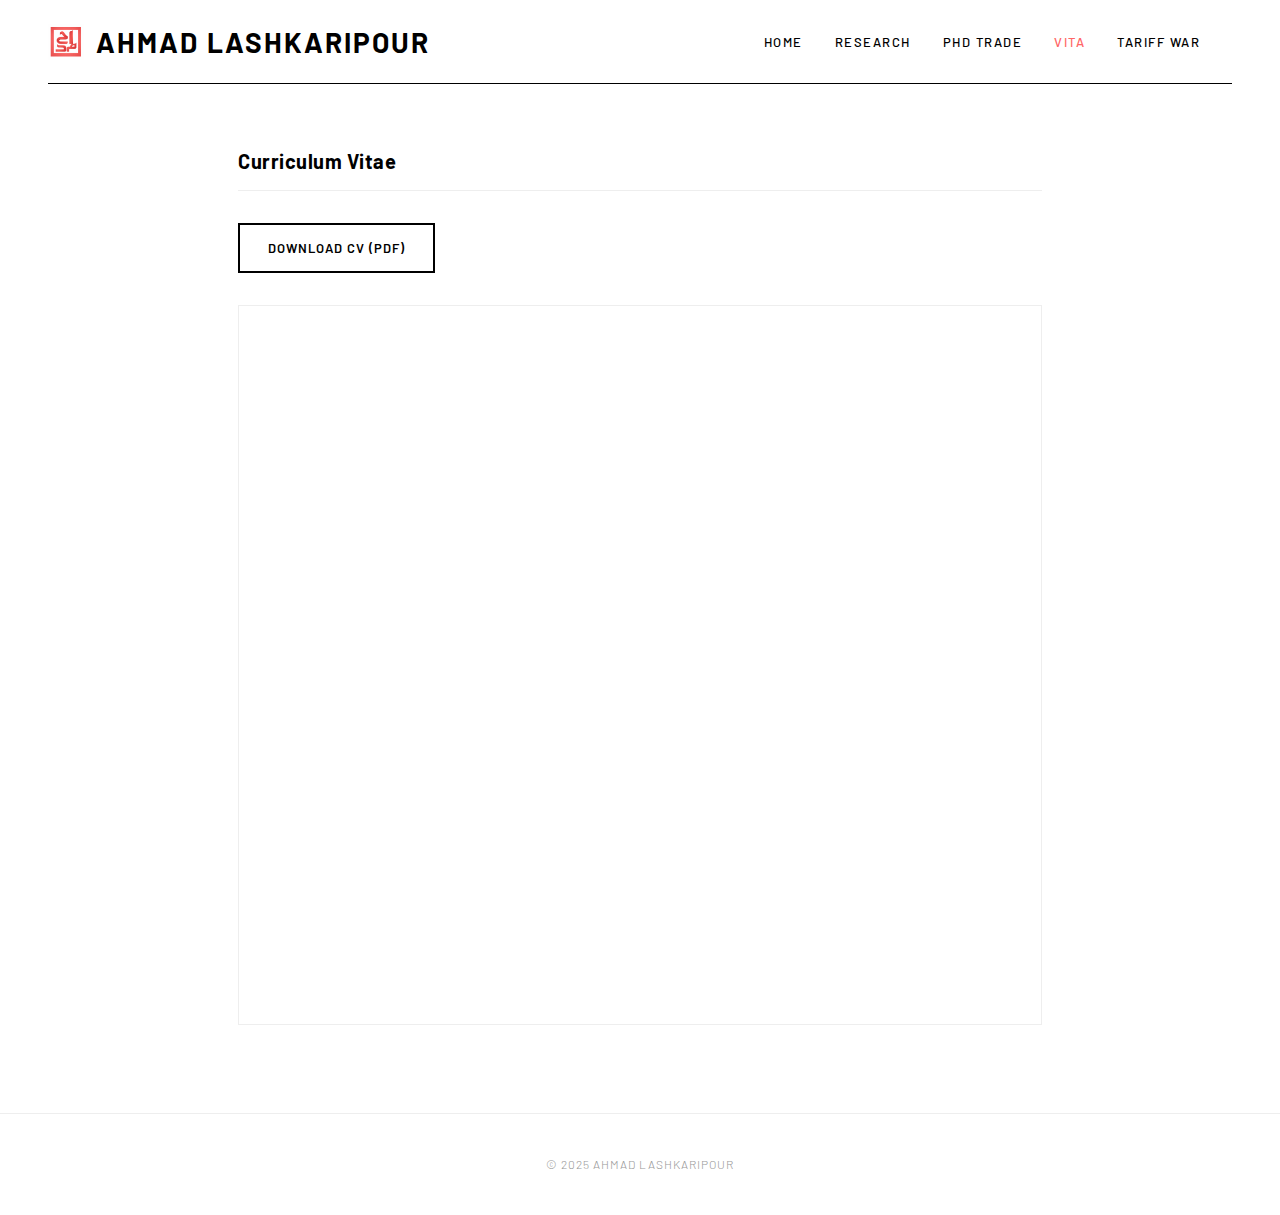
<file: Vita.html>
<!DOCTYPE html>
<html lang="en">
<head>
  <meta charset="utf-8">
  <meta name="viewport" content="width=device-width, initial-scale=1.0">
  <meta name="description" content="CV — Ahmad Lashkaripour">
  <meta name="robots" content="index,follow">
  <link rel="shortcut icon" href="header.png">
  <title>Vita — Ahmad Lashkaripour</title>
  <link href="style.css" rel="stylesheet">
  <script defer src="https://cloud.umami.is/script.js" data-website-id="e9e22272-901c-4ce2-be5a-fddb6a9340fa"></script>
</head>
<body>

  <header class="site-header">
    <h1 class="site-name"><a href="index.html"><img src="photos/logo.png" alt="" class="site-logo">Ahmad Lashkaripour</a></h1>
    <nav class="site-nav">
      <a href="index.html">Home</a>
      <a href="Research.html">Research</a>
      <a href="Teaching.html">PhD Trade</a>
      <a href="Vita.html" class="active">Vita</a>
      <a href="https://tradewar.app">Tariff War</a>
      <span class="nav-twitter">
        <a href="https://twitter.com/ALashkaripour" class="twitter-follow-button" data-show-count="false" data-show-screen-name="false"></a>
        <script async src="https://platform.twitter.com/widgets.js" charset="utf-8"></script>
      </span>
    </nav>
  </header>

  <main class="main-content">
    <div class="page-content">

      <h2 class="section-heading">Curriculum Vitae</h2>

      <div class="cv-actions">
        <a href="CV_Lashkaripour.pdf" class="btn" download>Download CV (PDF)</a>
      </div>

      <iframe class="cv-embed" src="CV_Lashkaripour.pdf" title="Ahmad Lashkaripour CV"></iframe>

    </div>
  </main>

  <footer class="site-footer">
    &copy; 2025 Ahmad Lashkaripour
  </footer>

</body>
</html>
</file>
<file: style.css>
/* ==========================================================================
   Ahmad Lashkaripour — Website Stylesheet
   Design inspired by asukaeo.com: minimal, clean, generous whitespace
   ========================================================================== */

/* Google Fonts */
@import url('https://fonts.googleapis.com/css2?family=Barlow:wght@400;500;600;700&family=Inter:wght@300;400;500&family=Playfair+Display:ital,wght@0,400;1,400&display=swap');

/* ---------- Reset & Base ---------- */
*, *::before, *::after {
  margin: 0;
  padding: 0;
  box-sizing: border-box;
}

html {
  font-size: 16px;
  -webkit-text-size-adjust: 100%;
  scroll-behavior: smooth;
}

body {
  font-family: 'Inter', -apple-system, BlinkMacSystemFont, 'Segoe UI', sans-serif;
  font-weight: 300;
  color: #000;
  background: #fff;
  line-height: 1.7;
  -webkit-font-smoothing: antialiased;
  -moz-osx-font-smoothing: grayscale;
}

a {
  color: #000;
  text-decoration: none;
  transition: color 0.2s ease;
}

a:hover {
  color: #F66;
}

img {
  max-width: 100%;
  height: auto;
  display: block;
}

/* ---------- Header ---------- */
.site-header {
  position: sticky;
  top: 0;
  z-index: 100;
  background: #fff;
  padding: 24px 48px;
  display: flex;
  justify-content: space-between;
  align-items: center;
}

.site-header::after {
  content: '';
  position: absolute;
  bottom: 0;
  left: 48px;
  right: 48px;
  height: 1px;
  background: #000;
}

.site-name {
  font-family: 'Barlow', sans-serif;
  font-weight: 700;
  font-size: 28px;
  letter-spacing: 2px;
  text-transform: uppercase;
  line-height: 1;
}

.site-name a {
  color: #000;
  text-decoration: none;
}

.site-name a {
  display: flex;
  align-items: center;
  gap: 12px;
}

.site-name a:hover {
  color: #000;
}

.site-logo {
  height: 36px;
  width: auto;
}

.site-nav {
  display: flex;
  align-items: center;
  gap: 32px;
}

.site-nav a {
  font-family: 'Barlow', sans-serif;
  font-weight: 500;
  font-size: 13px;
  letter-spacing: 1.5px;
  text-transform: uppercase;
  color: #000;
  text-decoration: none;
  transition: color 0.2s ease;
}

.site-nav a:hover {
  color: #F66;
}

.site-nav a.active {
  color: #F66;
}

.nav-twitter {
  display: flex;
  align-items: center;
}

/* Mobile nav toggle */
.nav-toggle {
  display: none;
  background: none;
  border: none;
  cursor: pointer;
  padding: 8px;
}

.nav-toggle span {
  display: block;
  width: 24px;
  height: 2px;
  background: #000;
  margin: 5px 0;
  transition: 0.3s;
}

/* ---------- Main Content ---------- */
.main-content {
  min-height: calc(100vh - 180px);
}

/* ---------- Homepage Grid ---------- */
.works-grid {
  margin: 0;
  padding: 24px;
  display: grid;
  grid-template-columns: repeat(3, 1fr);
  gap: 16px;
}

.works-item {
  position: relative;
  overflow: hidden;
  aspect-ratio: 16 / 10;
  cursor: pointer;
}

.works-item a {
  display: block;
  width: 100%;
  height: 100%;
  position: relative;
}

.works-item img {
  width: 100%;
  height: 100%;
  object-fit: cover;
  transition: transform 0.4s ease;
}

.works-item:hover img {
  transform: scale(1.03);
}

.works-item .tile-overlay {
  position: absolute;
  inset: 0;
  background: rgba(0, 0, 0, 0);
  display: flex;
  align-items: flex-end;
  justify-content: flex-start;
  padding: 24px;
  transition: background 0.3s ease;
}

.works-item:hover .tile-overlay {
  background: rgba(0, 0, 0, 0.25);
}

.works-item .tile-label {
  font-family: 'Barlow', sans-serif;
  font-weight: 600;
  font-size: 15px;
  letter-spacing: 2px;
  text-transform: uppercase;
  color: #fff;
  opacity: 0;
  transform: translateY(6px);
  transition: opacity 0.3s ease, transform 0.3s ease;
}

.works-item:hover .tile-label {
  opacity: 1;
  transform: translateY(0);
}

/* ---------- Content Page Layout ---------- */
.page-content {
  max-width: 900px;
  margin: 0 auto;
  padding: 60px 48px 80px;
}

.page-title {
  font-family: 'Barlow', sans-serif;
  font-weight: 700;
  font-size: 24px;
  letter-spacing: 1px;
  text-transform: uppercase;
  margin-bottom: 48px;
  padding-bottom: 16px;
  border-bottom: 1px solid #eee;
}

/* ---------- About / Bio Page ---------- */
.about-page {
  max-width: 960px;
  margin: 0 auto;
  padding: 80px 48px 80px;
}

.about-hero {
  display: flex;
  align-items: center;
  gap: 64px;
}

.about-hero-text {
  flex: 1;
  text-align: center;
}

.about-name {
  font-family: 'Playfair Display', serif;
  font-weight: 400;
  font-size: 32px;
  letter-spacing: 0.5px;
  margin-bottom: 8px;
  color: #000;
}

.about-subtitle {
  font-family: 'Playfair Display', serif;
  font-style: italic;
  font-weight: 400;
  font-size: 16px;
  color: #555;
  margin-bottom: 32px;
}

.about-bio {
  font-size: 15px;
  line-height: 1.9;
  color: #333;
  text-align: left;
}

.about-hero-photo {
  flex-shrink: 0;
  width: 300px;
  height: 300px;
}

.about-hero-photo img {
  width: 100%;
  height: 100%;
  border-radius: 50%;
  object-fit: cover;
}

.about-divider {
  border: none;
  border-top: 1px solid #ddd;
  margin: 64px 0;
}

.about-details {
  display: flex;
  gap: 64px;
}

.about-detail-col {
  flex: 1;
}

.about-detail-heading {
  font-family: 'Playfair Display', serif;
  font-weight: 400;
  font-size: 22px;
  margin-bottom: 20px;
  color: #000;
}

.about-detail-col p {
  font-size: 15px;
  line-height: 1.8;
  color: #333;
  margin-bottom: 4px;
}

.about-detail-col a {
  color: #000;
}

.about-detail-col a:hover {
  color: #F66;
}

/* Legacy bio styles kept for compatibility */
.bio-section {
  display: flex;
  gap: 48px;
  align-items: flex-start;
  margin-bottom: 48px;
}

.bio-photo {
  flex-shrink: 0;
  width: 280px;
}

.bio-photo img {
  width: 100%;
  border-radius: 50%;
  aspect-ratio: 1;
  object-fit: cover;
}

.bio-text {
  flex: 1;
}

.bio-text p {
  margin-bottom: 16px;
  font-size: 15px;
  line-height: 1.8;
  color: #333;
}

.bio-text a {
  color: #F66;
}

.bio-text a:hover {
  text-decoration: underline;
}

/* ---------- Research / Publications ---------- */
.section-heading {
  font-family: 'Barlow', sans-serif;
  font-weight: 700;
  font-size: 20px;
  letter-spacing: 0.5px;
  margin-top: 56px;
  margin-bottom: 32px;
  padding-bottom: 12px;
  border-bottom: 1px solid #eee;
}

.section-heading:first-child {
  margin-top: 0;
}

.paper {
  margin-bottom: 28px;
}

.paper-number {
  font-weight: 500;
  color: #000;
  margin-right: 4px;
}

.paper-title {
  font-weight: 600;
  color: #000;
  font-size: 15px;
  line-height: 1.5;
}

.paper-title a {
  color: #000;
  text-decoration: none;
  transition: color 0.2s;
}

.paper-title a:hover {
  color: #F66;
}

.paper-meta {
  font-size: 14px;
  color: #4D4D4D;
  margin-top: 2px;
  line-height: 1.5;
}

.paper-meta b,
.paper-meta strong {
  font-weight: 600;
}

.paper-links {
  margin-top: 6px;
  margin-left: 24px;
}

.paper-links a {
  font-size: 14px;
  color: #F66;
  margin-right: 12px;
  transition: color 0.2s;
}

.paper-links a:hover {
  color: #d44;
}

.paper-links .unavailable {
  font-size: 14px;
  color: #999;
  margin-right: 12px;
}

.paper-abstract {
  display: none;
  margin-top: 12px;
  margin-left: 24px;
  padding: 16px 20px;
  background: #f9f9f9;
  border-left: 3px solid #eee;
  font-size: 13.5px;
  line-height: 1.7;
  color: #555;
}

.paper-abstract.open {
  display: block;
}

/* ---------- Teaching ---------- */
.lecture-list {
  list-style: none;
}

.lecture-item {
  padding: 10px 0;
  border-bottom: 1px solid #f0f0f0;
  font-size: 15px;
}

.lecture-item:last-child {
  border-bottom: none;
}

.lecture-number {
  font-weight: 500;
  color: #000;
  margin-right: 4px;
}

.lecture-item a {
  color: #000;
}

.lecture-item a:hover {
  color: #F66;
}

.lecture-item .code-link {
  color: #F66;
  font-weight: 600;
  font-size: 14px;
  margin-left: 8px;
}

.lecture-item .unavailable {
  color: #999;
}

/* ---------- Vita / CV ---------- */
.cv-actions {
  margin-bottom: 32px;
}

.btn {
  display: inline-block;
  font-family: 'Barlow', sans-serif;
  font-weight: 600;
  font-size: 13px;
  letter-spacing: 1px;
  text-transform: uppercase;
  padding: 12px 28px;
  border: 2px solid #000;
  color: #000;
  background: transparent;
  cursor: pointer;
  transition: all 0.2s ease;
  text-decoration: none;
}

.btn:hover {
  background: #000;
  color: #fff;
}

.cv-embed {
  width: 100%;
  height: 80vh;
  border: 1px solid #eee;
}

/* ---------- Contact Page ---------- */
.contact-page {
  max-width: 1100px;
  margin: 0 auto;
  padding: 48px 48px 80px;
}

.contact-header {
  display: flex;
  align-items: baseline;
  flex-wrap: wrap;
  gap: 20px;
  margin-bottom: 48px;
}

.contact-header-label {
  font-family: 'Barlow', sans-serif;
  font-weight: 500;
  font-size: 14px;
  letter-spacing: 1px;
  text-transform: uppercase;
  color: #000;
  flex-shrink: 0;
}

.contact-header-line {
  flex-shrink: 0;
  width: 60px;
  height: 2px;
  background: #000;
  align-self: center;
}

.contact-header-text {
  flex: 1;
}

.contact-header-text h2 {
  font-family: 'Playfair Display', serif;
  font-weight: 400;
  font-size: 36px;
  line-height: 1.2;
  color: #000;
}

.contact-body {
  display: flex;
  gap: 64px;
  align-items: flex-start;
}

.contact-photo {
  flex: 1;
  max-width: 480px;
}

.contact-photo img {
  width: 100%;
  height: auto;
  display: block;
}

.contact-details {
  flex: 1;
}

.contact-detail-item {
  font-size: 16px;
  font-weight: 500;
  color: #000;
  line-height: 1.8;
}

.contact-detail-item a {
  color: #000;
}

.contact-detail-item a:hover {
  color: #F66;
}

.contact-affiliation {
  margin-top: 40px;
}

.contact-affiliation h3 {
  font-family: 'Barlow', sans-serif;
  font-weight: 600;
  font-size: 14px;
  letter-spacing: 1px;
  text-transform: uppercase;
  margin-bottom: 12px;
  color: #000;
}

.contact-affiliation p {
  font-size: 15px;
  line-height: 1.8;
  color: #555;
}

.contact-affiliation a {
  color: #555;
}

.contact-affiliation a:hover {
  color: #F66;
}

/* Legacy contact styles */
.contact-info p {
  margin-bottom: 8px;
  font-size: 15px;
  color: #333;
}

.contact-info .contact-label {
  color: #F66;
  font-weight: 500;
  margin-right: 4px;
}

.contact-info a {
  color: #000;
}

.contact-info a:hover {
  color: #F66;
}

/* ---------- Footer ---------- */
.site-footer {
  text-align: center;
  padding: 40px 48px;
  border-top: 1px solid #eee;
  font-size: 12px;
  letter-spacing: 1px;
  color: #999;
  font-family: 'Barlow', sans-serif;
  text-transform: uppercase;
}

/* ---------- Responsive ---------- */
@media (max-width: 900px) {
  .works-grid {
    grid-template-columns: repeat(2, 1fr);
    padding: 16px;
  }

  .site-header {
    padding: 20px 32px;
  }

  .site-header::after {
    left: 32px;
    right: 32px;
  }

  .page-content {
    padding: 48px 32px 60px;
  }
}

@media (max-width: 768px) {
  .contact-body {
    flex-direction: column;
    gap: 40px;
  }

  .contact-photo {
    max-width: 100%;
  }

  .contact-header-text h2 {
    font-size: 28px;
  }

  .contact-page {
    padding: 32px 32px 60px;
  }

  .about-hero {
    flex-direction: column-reverse;
    gap: 32px;
    text-align: center;
  }

  .about-hero-photo {
    width: 220px;
    height: 220px;
  }

  .about-hero-text {
    text-align: center;
  }

  .about-bio {
    text-align: center;
  }

  .about-details {
    flex-direction: column;
    gap: 40px;
  }

  .about-page {
    padding: 48px 32px 60px;
  }

  .bio-section {
    flex-direction: column;
    align-items: center;
    text-align: center;
  }

  .bio-photo {
    width: 200px;
  }

  .site-nav {
    gap: 20px;
  }

  .site-name {
    font-size: 22px;
  }
}

@media (max-width: 600px) {
  .site-header {
    flex-direction: column;
    gap: 16px;
    padding: 20px 24px;
    text-align: center;
  }

  .site-header::after {
    left: 24px;
    right: 24px;
  }

  .site-nav {
    flex-wrap: wrap;
    justify-content: center;
    gap: 12px 20px;
  }

  .works-grid {
    grid-template-columns: 1fr;
    padding: 24px 24px 48px;
    gap: 16px;
  }

  .page-content {
    padding: 32px 24px 48px;
  }

  .page-title {
    font-size: 20px;
    margin-bottom: 32px;
  }

  .site-footer {
    padding: 32px 24px;
  }
}
</file>
